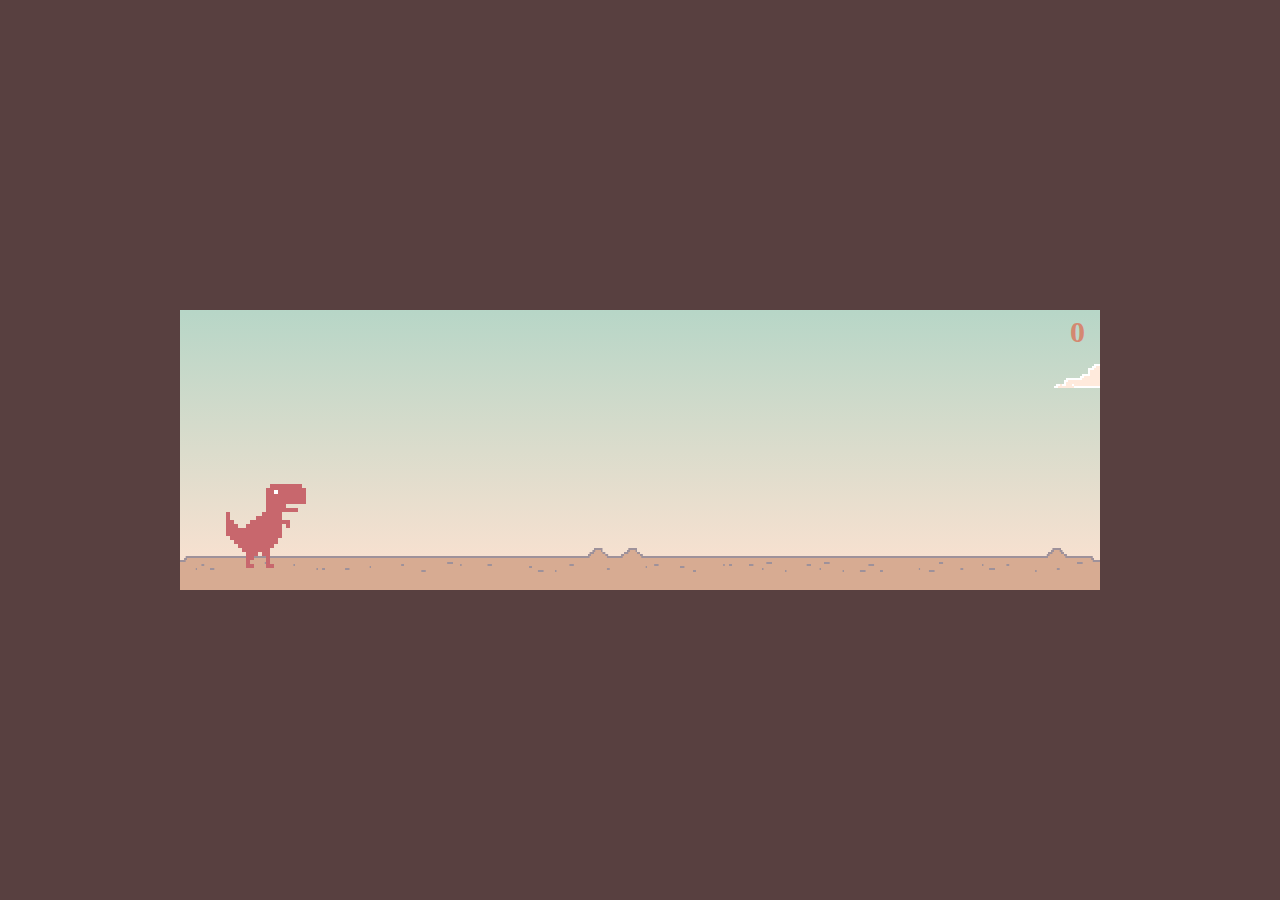
<file: dinosaurio_vf/index.html>
<!DOCTYPE html>
<html lang="en">
<head>
    <meta charset="UTF-8">
    <meta http-equiv="X-UA-Compatible" content="IE=edge">
    <meta name="viewport" content="width=device-width, initial-scale=1.0">
    <title>Dinosaurio Chrome V2</title>
    <style>

* {
    padding: 0;
    margin: 0;
}

body{
    height: 100vh;
    background: #584040;
    display: flex;
    align-items: center;
}

.contenedor {
    width: 920px;
    height: 280px;
    margin: 0 auto;
    
    position: relative;

    background: linear-gradient(#b7d6c7, transparent) #ffe2d1;/*linear-gradient(#90ebff, white);*/
    transition: background-color 1s linear;
    overflow: hidden;
}

.mediodia {
    background-color: #ffdcf3;
}

.tarde {
    background-color: #ffadad;
}

.noche {
    background-color: #aca8c7;
}

.dino {
    width: 84px;
    height: 84px;

    position: absolute;
    bottom: 22px;
    left: 42px;
    z-index: 2;

    background: url(./assets/img/dino.png) repeat-x 0px 0px;
    background-size: 336px 84px;
    background-position-x: 0px;

}

.dino-corriendo {
    animation: animarDino 0.25s steps(2) infinite;
}
.dino-estrellado {
    background-position-x: -252px;
}

.suelo {
    width: 200%;
    height: 42px;

    position: absolute;
    bottom: 0;
    left: 0;

    background: url(./assets/img/suelo.png) repeat-x 0px 0px;
    background-size: 50% 42px;

}

.cactus{
    width: 46px;
    height: 96px;

    position: absolute;
    bottom: 16px;
    left: 600px;
    z-index: 1;

    background: url(./assets/img/cactus1.png) no-repeat;
}
.cactus2{
    width: 98px;
    height: 66px;

    background: url(./assets/img/cactus2.png) no-repeat;
}

.nube{
    width: 92px;
    height: 26px;

    position: absolute;
    z-index: 0;

    background: url(./assets/img/nube.png) no-repeat;
    background-size: 92px 26px;
}

.score{
    width: 100px;
    height: 30px;

    position: absolute;
    top: 5px;
    right: 15px;
    z-index: 10;

    color: #d48871;
    font-family: Verdana;
    font-size: 30px;
    font-weight: bold;
    text-align: right;
}

.game-over{
    display: none;

    position: absolute;
    width: 100%;


    text-align: center;
    color: #7e928b;
    font-size: 30px;
    font-family: Verdana;
    font-weight: 700;
}

@keyframes animarDino{
    from{
        background-position-x: -84px;
    }
    to{
        background-position-x: -252px;
    }
}


    </style>
</head>
<body>

    <div class="contenedor">

        <div class="suelo"></div>
        
        <div class="dino dino-corriendo"></div>

        <div class="score">0</div>

    </div>

    <div class="game-over">GAME OVER</div>
    

<script>

//****** GAME LOOP ********//

var time = new Date();
var deltaTime = 0;

if(document.readyState === "complete" || document.readyState === "interactive"){
    setTimeout(Init, 1);
}else{
    document.addEventListener("DOMContentLoaded", Init); 
}

function Init() {
    time = new Date();
    Start();
    Loop();
}

function Loop() {
    deltaTime = (new Date() - time) / 1000;
    time = new Date();
    Update();
    requestAnimationFrame(Loop);
}

//****** GAME LOGIC ********//

var sueloY = 22;
var velY = 0;
var impulso = 900;
var gravedad = 2500;

var dinoPosX = 42;
var dinoPosY = sueloY; 

var sueloX = 0;
var velEscenario = 1280/3;
var gameVel = 1;
var score = 0;

var parado = false;
var saltando = false;

var tiempoHastaObstaculo = 2;
var tiempoObstaculoMin = 0.7;
var tiempoObstaculoMax = 1.8;
var obstaculoPosY = 16;
var obstaculos = [];

var tiempoHastaNube = 0.5;
var tiempoNubeMin = 0.7;
var tiempoNubeMax = 2.7;
var maxNubeY = 270;
var minNubeY = 100;
var nubes = [];
var velNube = 0.5;

var contenedor;
var dino;
var textoScore;
var suelo;
var gameOver;

function Start() {
    gameOver = document.querySelector(".game-over");
    suelo = document.querySelector(".suelo");
    contenedor = document.querySelector(".contenedor");
    textoScore = document.querySelector(".score");
    dino = document.querySelector(".dino");
    document.addEventListener("keydown", HandleKeyDown);
}

function Update() {
    if(parado) return;
    
    MoverDinosaurio();
    MoverSuelo();
    DecidirCrearObstaculos();
    DecidirCrearNubes();
    MoverObstaculos();
    MoverNubes();
    DetectarColision();

    velY -= gravedad * deltaTime;
}

function HandleKeyDown(ev){
    if(ev.keyCode == 32){
        Saltar();
    }
}

function Saltar(){
    if(dinoPosY === sueloY){
        saltando = true;
        velY = impulso;
        dino.classList.remove("dino-corriendo");
    }
}

function MoverDinosaurio() {
    dinoPosY += velY * deltaTime;
    if(dinoPosY < sueloY){
        
        TocarSuelo();
    }
    dino.style.bottom = dinoPosY+"px";
}

function TocarSuelo() {
    dinoPosY = sueloY;
    velY = 0;
    if(saltando){
        dino.classList.add("dino-corriendo");
    }
    saltando = false;
}

function MoverSuelo() {
    sueloX += CalcularDesplazamiento();
    suelo.style.left = -(sueloX % contenedor.clientWidth) + "px";
}

function CalcularDesplazamiento() {
    return velEscenario * deltaTime * gameVel;
}

function Estrellarse() {
    dino.classList.remove("dino-corriendo");
    dino.classList.add("dino-estrellado");
    parado = true;
}

function DecidirCrearObstaculos() {
    tiempoHastaObstaculo -= deltaTime;
    if(tiempoHastaObstaculo <= 0) {
        CrearObstaculo();
    }
}

function DecidirCrearNubes() {
    tiempoHastaNube -= deltaTime;
    if(tiempoHastaNube <= 0) {
        CrearNube();
    }
}

function CrearObstaculo() {
    var obstaculo = document.createElement("div");
    contenedor.appendChild(obstaculo);
    obstaculo.classList.add("cactus");
    if(Math.random() > 0.5) obstaculo.classList.add("cactus2");
    obstaculo.posX = contenedor.clientWidth;
    obstaculo.style.left = contenedor.clientWidth+"px";

    obstaculos.push(obstaculo);
    tiempoHastaObstaculo = tiempoObstaculoMin + Math.random() * (tiempoObstaculoMax-tiempoObstaculoMin) / gameVel;
}

function CrearNube() {
    var nube = document.createElement("div");
    contenedor.appendChild(nube);
    nube.classList.add("nube");
    nube.posX = contenedor.clientWidth;
    nube.style.left = contenedor.clientWidth+"px";
    nube.style.bottom = minNubeY + Math.random() * (maxNubeY-minNubeY)+"px";
    
    nubes.push(nube);
    tiempoHastaNube = tiempoNubeMin + Math.random() * (tiempoNubeMax-tiempoNubeMin) / gameVel;
}

function MoverObstaculos() {
    for (var i = obstaculos.length - 1; i >= 0; i--) {
        if(obstaculos[i].posX < -obstaculos[i].clientWidth) {
            obstaculos[i].parentNode.removeChild(obstaculos[i]);
            obstaculos.splice(i, 1);
            GanarPuntos();
        }else{
            obstaculos[i].posX -= CalcularDesplazamiento();
            obstaculos[i].style.left = obstaculos[i].posX+"px";
        }
    }
}

function MoverNubes() {
    for (var i = nubes.length - 1; i >= 0; i--) {
        if(nubes[i].posX < -nubes[i].clientWidth) {
            nubes[i].parentNode.removeChild(nubes[i]);
            nubes.splice(i, 1);
        }else{
            nubes[i].posX -= CalcularDesplazamiento() * velNube;
            nubes[i].style.left = nubes[i].posX+"px";
        }
    }
}

function GanarPuntos() {
    score++;
    textoScore.innerText = score;
    if(score == 5){
        gameVel = 1.5;
        contenedor.classList.add("mediodia");
    }else if(score == 10) {
        gameVel = 2;
        contenedor.classList.add("tarde");
    } else if(score == 20) {
        gameVel = 3;
        contenedor.classList.add("noche");
    }
    suelo.style.animationDuration = (3/gameVel)+"s";
}

function GameOver() {
    Estrellarse();
    gameOver.style.display = "block";
}

function DetectarColision() {
    for (var i = 0; i < obstaculos.length; i++) {
        if(obstaculos[i].posX > dinoPosX + dino.clientWidth) {
            //EVADE
            break; //al estar en orden, no puede chocar con más
        }else{
            if(IsCollision(dino, obstaculos[i], 10, 30, 15, 20)) {
                GameOver();
            }
        }
    }
}

function IsCollision(a, b, paddingTop, paddingRight, paddingBottom, paddingLeft) {
    var aRect = a.getBoundingClientRect();
    var bRect = b.getBoundingClientRect();

    return !(
        ((aRect.top + aRect.height - paddingBottom) < (bRect.top)) ||
        (aRect.top + paddingTop > (bRect.top + bRect.height)) ||
        ((aRect.left + aRect.width - paddingRight) < bRect.left) ||
        (aRect.left + paddingLeft > (bRect.left + bRect.width))
    );
}


</script>
</body>
</html>
</file>
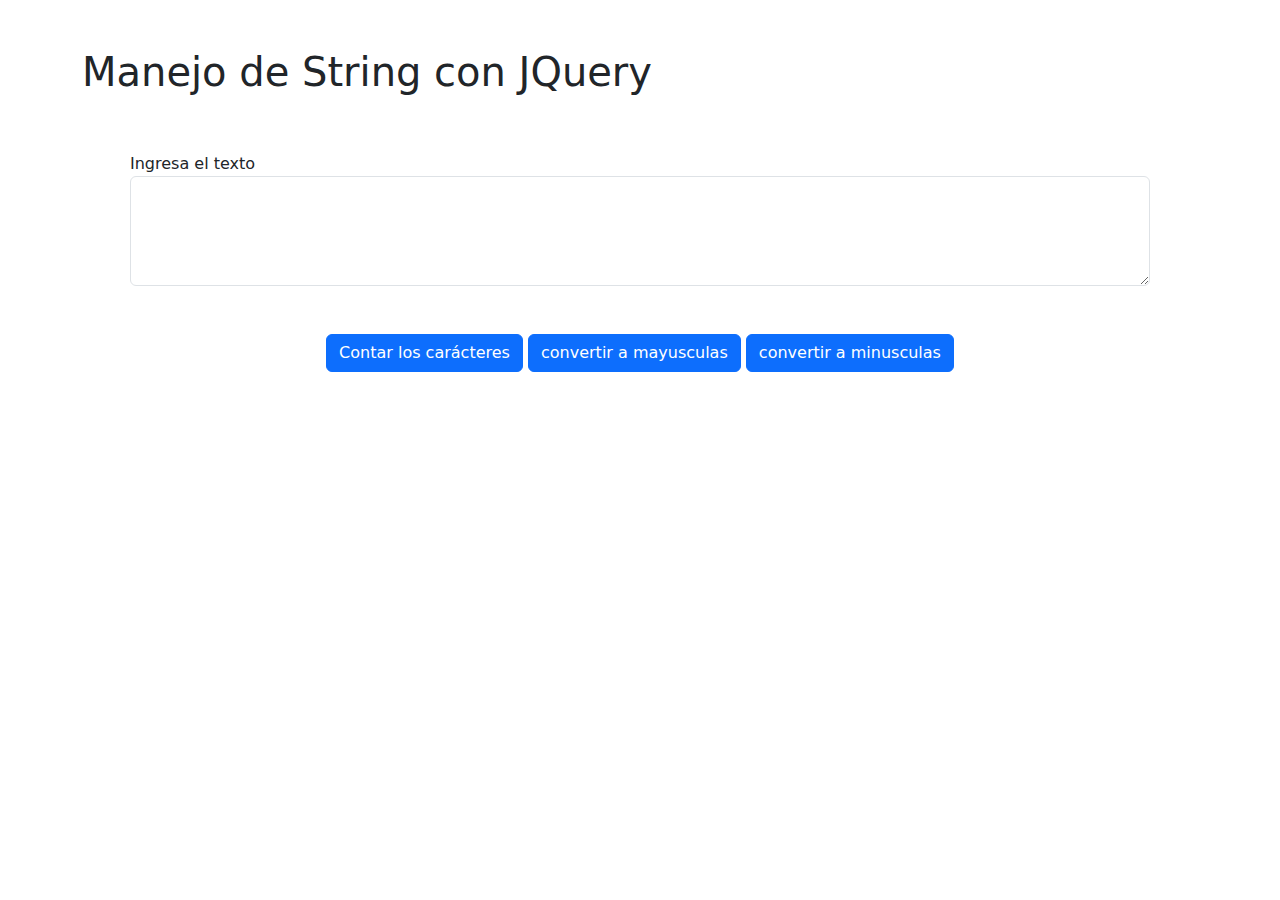
<file: manejo-cadenas2/index.html>
<!DOCTYPE html>
<html lang="es">
<head>
    <meta charset="UTF-8">
    <meta http-equiv="X-UA-Compatible" content="IE=edge">
    <meta name="viewport" content="width=device-width, initial-scale=1.0">
    <!-- Font Awesome -->
    <link href="./assets/vendor/font-awesome/fontawesome.css" rel="stylesheet" />
    <link href="./assets/vendor/font-awesome/brands.css" rel="stylesheet" />
    <link href="./assets/vendor/font-awesome/solid.css" rel="stylesheet" />
    <!-- Normalize -->
    <link rel="stylesheet" href="./assets/vendor/normalize/normalize.css">
    <!-- bootstrap 5.3 -->
    <link rel="stylesheet" href="./assets/vendor/bootstrap/bootstrap.css">
    <!-- Estilos personalizados -->
    <link rel="stylesheet" href="./assets/css/styles.css">
    <title>Funciones con Jquery y Estructura de carpetas</title>
</head>

<div class="container mt-5">

    <h1>Manejo de String con JQuery</h1>
    
    <div class="form-group p-5">
        <label for="texto">Ingresa el texto</label>
        <textarea id="texto" class="form-control"  rows="4"></textarea>
    </div>
</div>


<div class="text-center">
    <button id="contar" class="btn btn-primary mr-2">Contar los carácteres</button>
    <button id="mayusculas" class="btn btn-primary mr-2">convertir a mayusculas</button>
    <button id="minusculas" class="btn btn-primary mr-2">convertir a minusculas</button>
</div>

<div id="resultado" class="mt-4 text-center lead"></div>

<body>
    <!-- Bootstrap JS -->
<script src="./assets/vendor/bootstrap/bootstrap.js"></script>
<!-- JQuery -->
<script src="./assets/vendor/jquery/jquery-3.7.1.min.js"></script>
<!-- Scripts personalizados -->
<script src="./assets/js/scripts.js"></script>
</body>
</html>
</file>
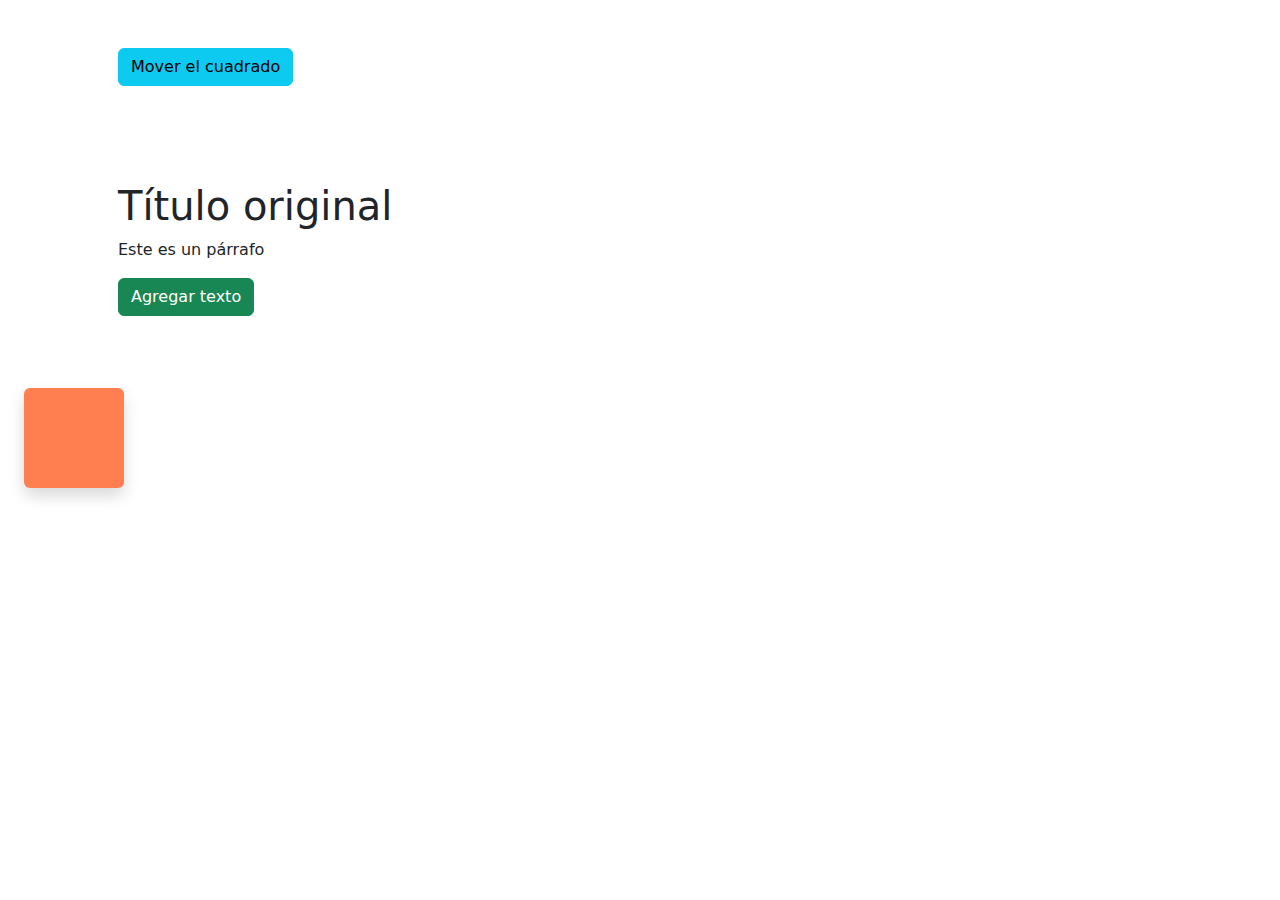
<file: plantilla-proyecto/index.html>
<!DOCTYPE html>
<html lang="es">
<head>
    <meta charset="UTF-8">
    <meta http-equiv="X-UA-Compatible" content="IE=edge">
    <meta name="viewport" content="width=device-width, initial-scale=1.0">
    <!-- Font Awesome -->
    <link href="./assets/vendor/font-awesome/fontawesome.css" rel="stylesheet" />
    <link href="./assets/vendor/font-awesome/brands.css" rel="stylesheet" />
    <link href="./assets/vendor/font-awesome/solid.css" rel="stylesheet" />
    <!-- Normalize -->
    <link rel="stylesheet" href="./assets/vendor/normalize/normalize.css">
    <!-- bootstrap 5.3 -->
    <link rel="stylesheet" href="./assets/vendor/bootstrap/bootstrap.css">
    <!-- Estilos personalizados -->
    <link rel="stylesheet" href="./assets/css/styles.css">
    <title>Funciones con Jquery y Estructura de carpetas</title>
</head>

<div class="container p-5">
    <button class="btn btn-info" id="mover">Mover el cuadrado</button>
</div>

<div id="container" class="container p-5">
    <h1>Título original</h1>
    <p>Este es un párrafo</p>
    <button id="agregar-texto" class="btn btn-success">Agregar texto</button>
</div>

<div class="cuadrado rounded shadow m-4"></div>

<body>
    <!-- Bootstrap JS -->
<script src="./assets/vendor/bootstrap/bootstrap.js"></script>
<!-- JQuery -->
<script src="./assets/vendor/jquery/jquery-3.7.1.min.js"></script>
<!-- Scripts personalizados -->
<script src="./assets/js/scripts.js"></script>
</body>
</html>
</file>
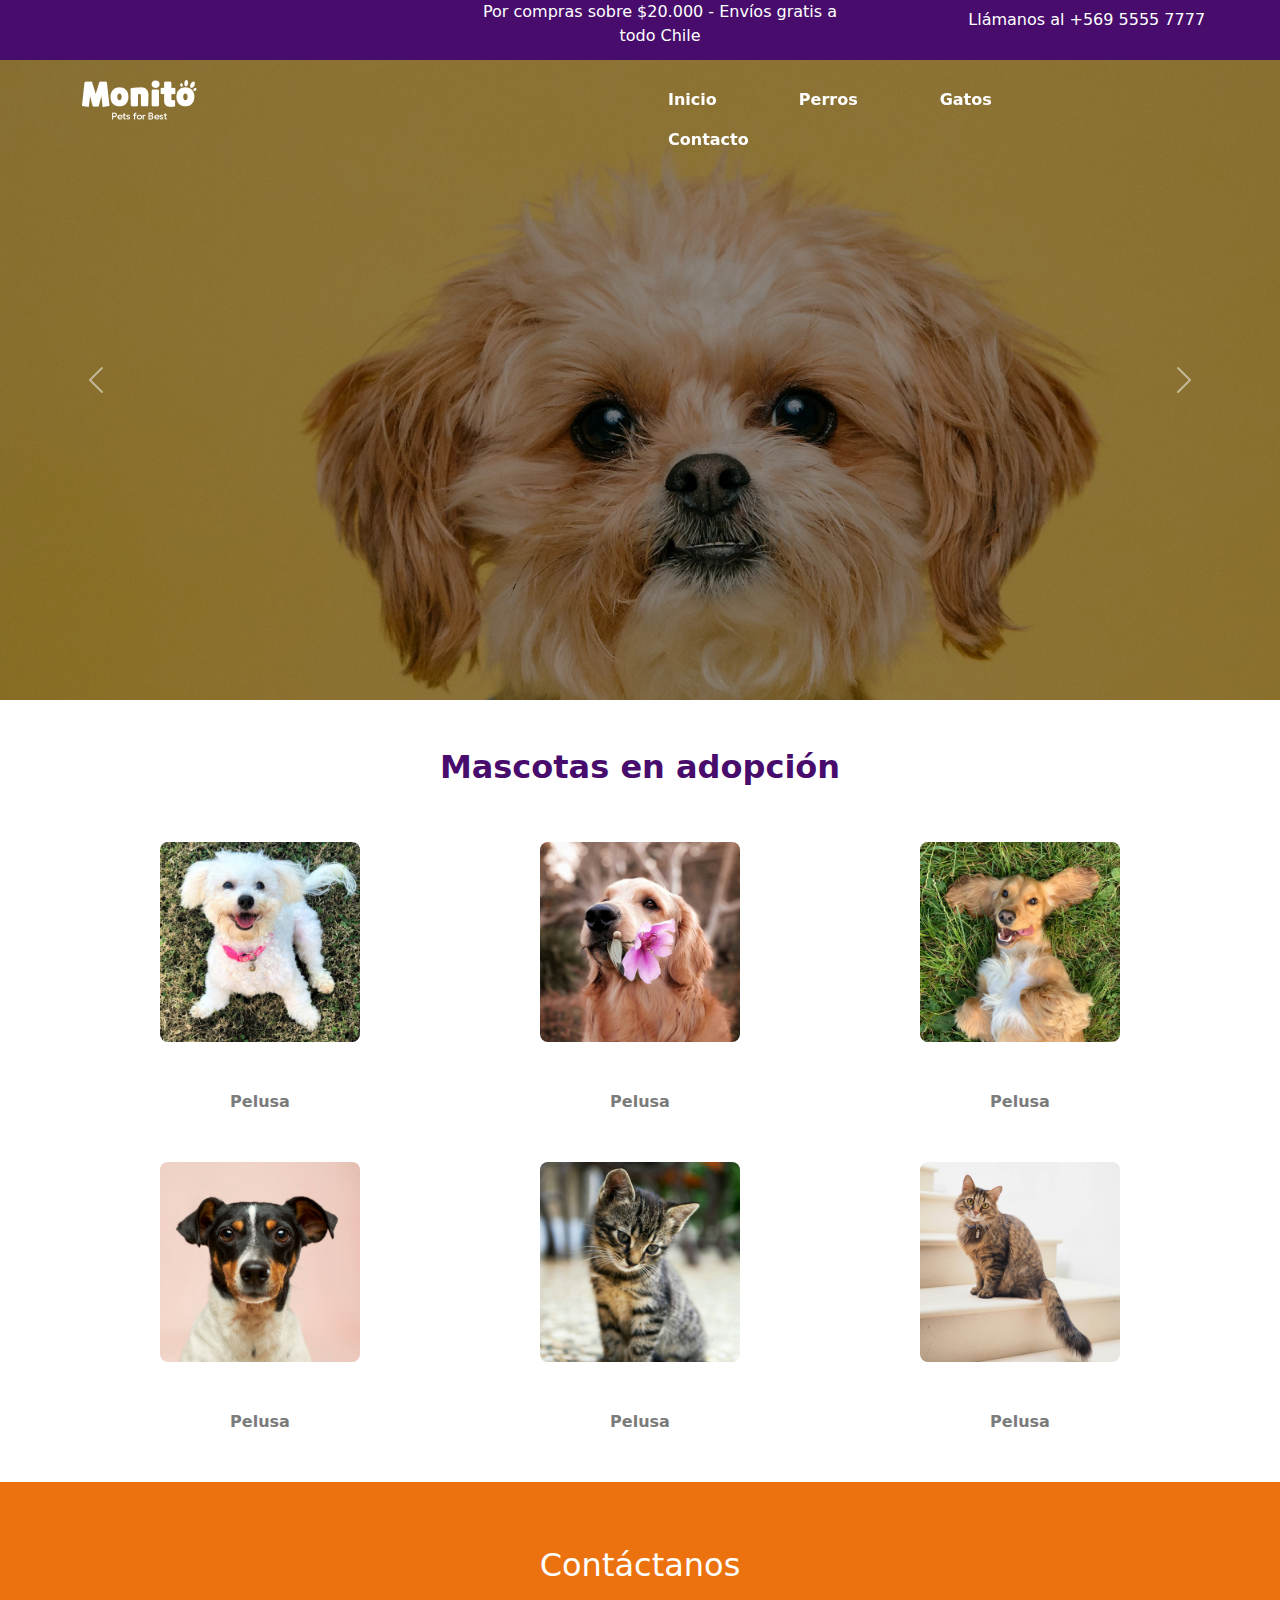
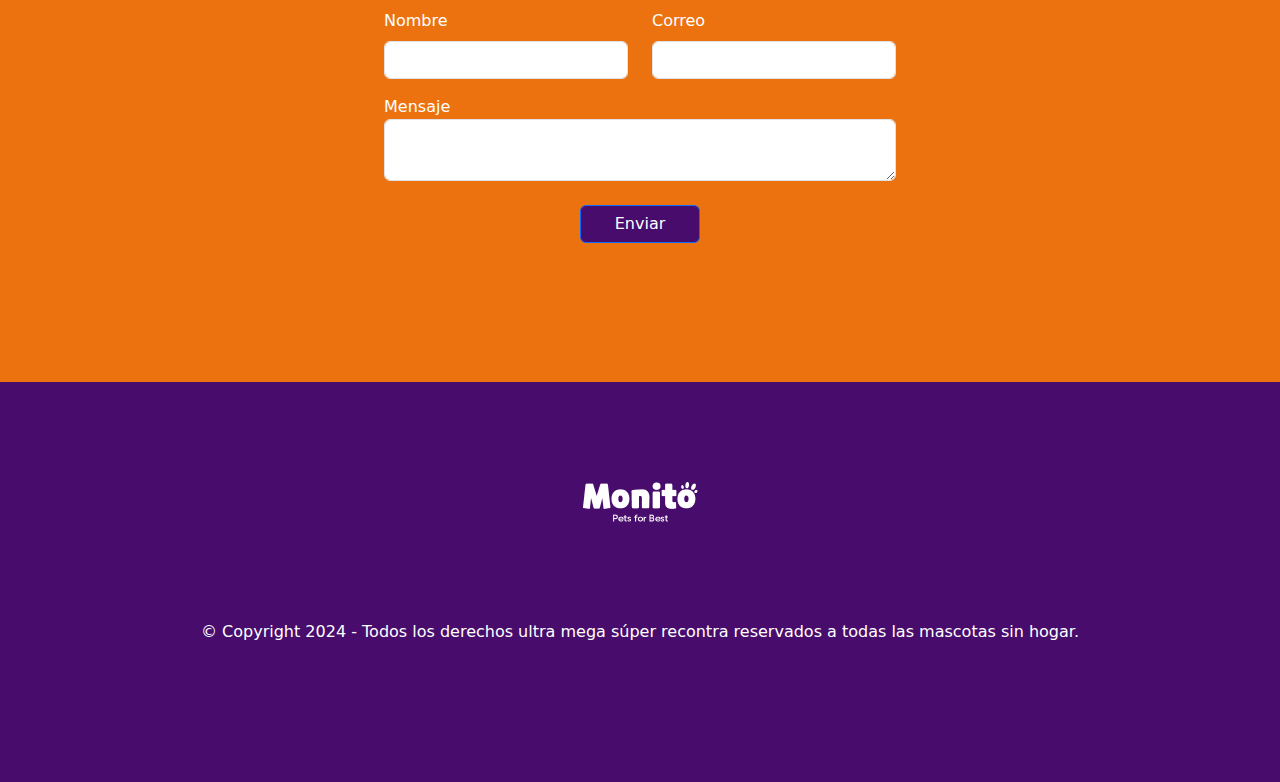
<file: Tarea_boostrap_vsf/index.html>
<!DOCTYPE html>

<html lang="es">

<head>
    <meta charset="UTF-8">
    <meta name="viewport" content="width=device-width, initial-scale=1.0">
    <title>Monito - Pets for Best</title>

    <!--Bootstrap 5.3-->
    <link href="https://cdn.jsdelivr.net/npm/bootstrap@5.3.3/dist/css/bootstrap.min.css" 
    rel="stylesheet" integrity="sha384-QWTKZyjpPEjISv5WaRU9OFeRpok6YctnYmDr5pNlyT2bRjXh0JMhjY6hW+ALEwIH" 
    crossorigin="anonymous">

    <!-- FONT AWESOME (logos)-->
    <link rel="stylesheet" href="https://cdnjs.cloudflare.com/ajax/libs/font-awesome/6.5.1/css/all.min.css" integrity="sha512-DTOQO9RWCH3ppGqcWaEA1BIZOC6xxalwEsw9c2QQeAIftl+Vegovlnee1c9QX4TctnWMn13TZye+giMm8e2LwA==" crossorigin="anonymous" referrerpolicy="no-referrer" />

    <!-- conexión con CSS -->
    <link rel="stylesheet" href="./assets/css/styles.css">
</head>

<body>
    

    <!-- BARRA INICIAL (redes)-->
    <div class="container-fluid text-center text-white redes">
      <!-- container-fluid: container ocupa todo el ancho de la pantalla, text-center/white: texto centrado y blanco, clase: redes  -->

        <div class="row align-items-start">
          <!-- row: Crea filas flexibles y una al lado de la otra
              align-items-start:  Alinea los elementos verticalmente al inicio de la fila. (a la izquierda creo)-->

          <div class="col"> <!-- columna 1 -->
            <!-- LOGOS DE REDES -->
            <i class="fa-brands fa-whatsapp"></i>  
            <i class="fa-brands fa-facebook-f"></i>
            <i class="fa-brands fa-instagram"></i>
          </div>

          <div class="col"> <!-- columna 2 -->
            <!-- LOGO DE CAMIÓN -->
            <i class="fa-solid fa-truck"></i> Por compras sobre $20.000 - Envíos gratis a todo Chile
          </div>

          <div class="col"> <!-- columna 3 -->
            <!-- LOGO DE TELÉFONO -->
            <i class="fa-solid fa-phone"></i>
            Llámanos al +569 5555 7777
          </div>

        </div>
    </div>

    <!-- NAVBAR -->
    <div class="barra">
      <div class="container"> <!-- contenedor con ancho fijo que se adapta a distintos dispositivos -->

          <div class="row"> <!-- row: Crea filas flexibles y una al lado de la otra -->

              <div class="col-md-6"> <!-- columna que se adapta a dispositivos medianos (md) -6 que es la mitad del ancho de la fila -->
                  <a class="navbar-brand" href="#">
                      <img src="./assets/img/logo-white.png" alt="Logo">
                  </a>
              </div>

              <div class="col-md-6">

                  <ul class="nav">
                      <li class="nav-item">
                          <a class="nav-link active" aria-current="page" href="#">Inicio</a>
                      </li>
                      <li class="nav-item">
                          <a class="nav-link" href="#">Perros</a>
                      </li>
                      <li class="nav-item">
                          <a class="nav-link" href="#">Gatos</a>
                      </li>
                      <li class="nav-item">
                          <a class="nav-link" href="#">Contacto</a>
                      </li>
                  </ul>
              </div>

          </div>
      </div>
    </div>


    <!-- SLIDE -->
    <div id="carouselExample" class="carousel slide">
        <div class="carousel-inner">

          <!-- FOTO 1 -->
          <div class="carousel-item active">
            <img src="./assets/img/slide1.jpg" class="d-block w-100" alt="...">
          </div>

          <!-- FOTO 2 -->
          <div class="carousel-item">
            <img src="./assets/img/slide2.jpg" class="d-block w-100" alt="...">
          </div>

          <!-- FOTO 3 -->
          <div class="carousel-item">
            <img src="./assets/img/slide3.jpg" class="d-block w-100" alt="...">
          </div>

          <!-- FOTO 4 -->
          <div class="carousel-item">
            <img src="./assets/img/slide4.jpg" class="d-block w-100" alt="...">
          </div>

        </div>

        <button class="carousel-control-prev" type="button" data-bs-target="#carouselExample" data-bs-slide="prev">
          <span class="carousel-control-prev-icon" aria-hidden="true"></span>
          <span class="visually-hidden">Anterior</span>
        </button>

        <button class="carousel-control-next" type="button" data-bs-target="#carouselExample" data-bs-slide="next">
          <span class="carousel-control-next-icon" aria-hidden="true"></span>
          <span class="visually-hidden">Siguiente</span>
        </button>

    </div>

    <!-- IMÁGENES DE LAS MASCOTAS EN ADOPCIÓN -->
    <div class="container text-center mascotas">

      <h2 class="text-center p-5 subtitulo ">Mascotas en adopción</h2>  <!-- p-5: margen de 5px por todos los lados -->
     
      <div class="row align-items-start">

          <div class="col">
              <a href=""><img class="foto" src="./assets/img/galeria1.jpg" alt=""></a>   
              <figcaption class="p-5">Pelusa</figcaption>
          </div>

          <div class="col">
              <a href=""><img class="foto" src="./assets/img/galeria2.jpg" alt=""></a>
              
              <figcaption class="p-5">Pelusa</figcaption>
          </div>

          <div class="col">
              <a href=""><img class="foto" src="./assets/img/galeria3.jpg" alt=""></a>
              
              <figcaption class="p-5">Pelusa</figcaption>
          </div>
          
      </div>
    </div>

    <div class="container text-center mascotas">

        <div class="row align-items-start">

            <div class="col">
                <a href=""><img class="foto" src="./assets/img/galeria4.jpg" alt=""></a>
                <figcaption class="p-5">Pelusa</figcaption>
            </div>

            <div class="col">
                <a href=""><img class="foto" src="./assets/img/galeria5.jpg" alt=""></a>
                <figcaption class="p-5">Pelusa</figcaption>
            </div>
            
            <div class="col">
                <a href=""><img class="foto" src="./assets/img/galeria6.jpg" alt=""></a>
                <figcaption class="p-5">Pelusa</figcaption>
            </div>
            
        </div>
    </div>


    <!-- FORMULARIO DE CONTACTO-->
    <div class="container-fluid text-white contacto">

      <div class="text-white text-center mb-4"> <!-- mb-4: margin bottom (margen inferior) de 4px-->

        <h2>Contáctanos</h2>

      </div>

      <form> <!-- formulario -->
        
        <div class="row mb-3"> <!--div para colocar el label de nombre y correo juntos (tiene un margin-bottom de 3px)-->
          
          <div class="col-md-6"> <!-- Columna para el nombre, alineado a la derecha en pantallas medianas-->
            <label class="form-label">Nombre</label>
            <input type="text" class="form-control" >
          </div>

          <div class="col-md-6"> <!-- Columna para el correo, alineado a la izquierda en pantallas medianas -->
            <label for="exampleInputEmail1" class="form-label">Correo</label>
            <input type="email" id="exampleInputEmail1" class="form-control" aria-describedby="emailHelp">
          </div>

        </div>

        <div class="row mb-4">

          <div class="col"><!-- Columna para el mensaje, ocupando todo el ancho en todas las pantallas -->
              <label class="form-labellabel-mensaje" >Mensaje</label>
              <textarea class="form-control" name="" id="" cols="30" style="height: 200ppx;" strows="10"></textarea> <!-- label con altura de 120px -->
          </div>

        </div>

        <div class="row text-center mb-3">

          <div class="col"><!-- Columna para el botón de enviar, ocupando todo el ancho en todas las pantallas -->
            <button type="submit" class="btn btn-primary" style="width: 120px;">Enviar</button> <!-- boton con un ancho de 120px -->
          </div>

        </div>

        </form>
  </div>

    <!-- DERECHOS -->
    <div class="container-fluid text-center text-white derechos ">

        <img class="logo-white" src="./assets/img/logo-white.png" alt="">
        <h6>© Copyright 2024 - Todos los derechos ultra mega súper recontra reservados a todas las mascotas sin hogar.</h6>

  </div>
  <!--Boostrap JS-->
  <script src="https://cdn.jsdelivr.net/npm/@popperjs/core@2.11.8/dist/umd/popper.min.js" integrity="sha384-I7E8VVD/ismYTF4hNIPjVp/Zjvgyol6VFvRkX/vR+Vc4jQkC+hVqc2pM8ODewa9r" crossorigin="anonymous"></script>
  <script src="https://cdn.jsdelivr.net/npm/bootstrap@5.3.3/dist/js/bootstrap.min.js" integrity="sha384-0pUGZvbkm6XF6gxjEnlmuGrJXVbNuzT9qBBavbLwCsOGabYfZo0T0to5eqruptLy" crossorigin="anonymous"></script>

</body>

</html>
</file>
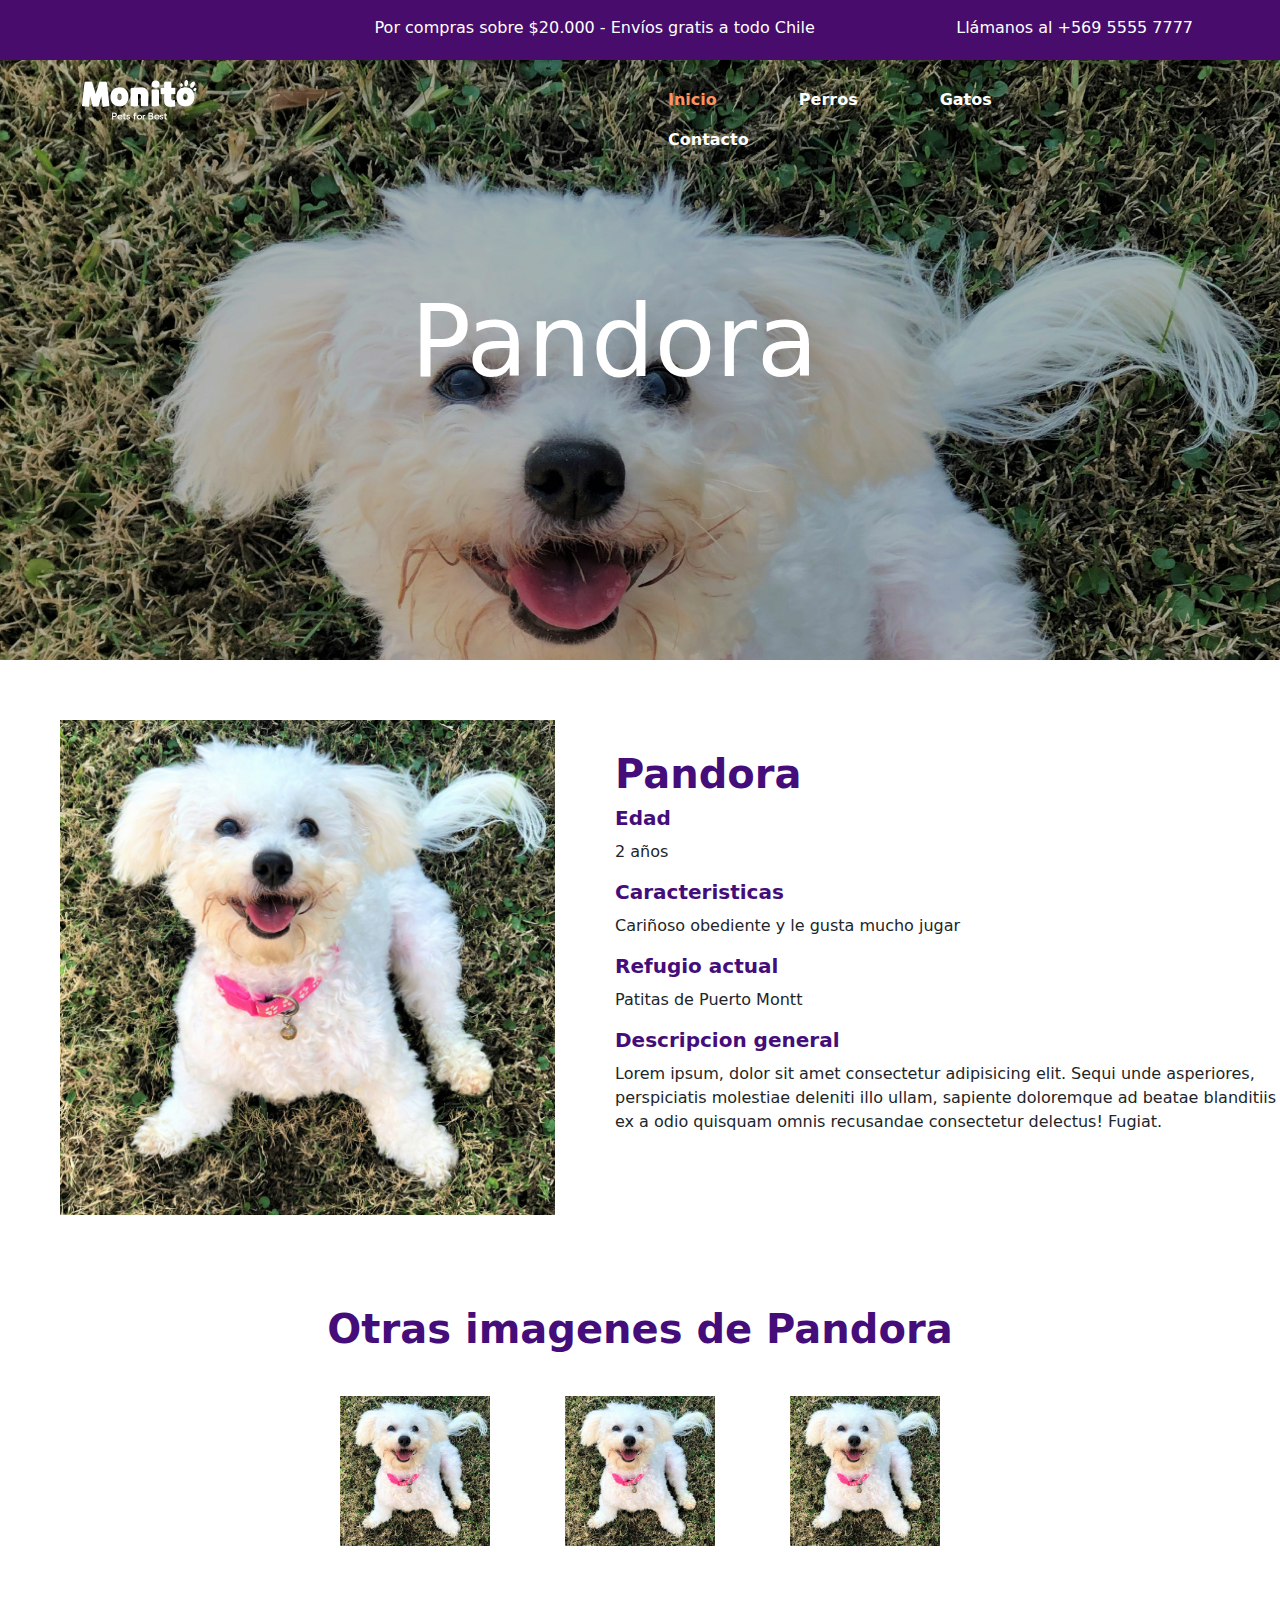
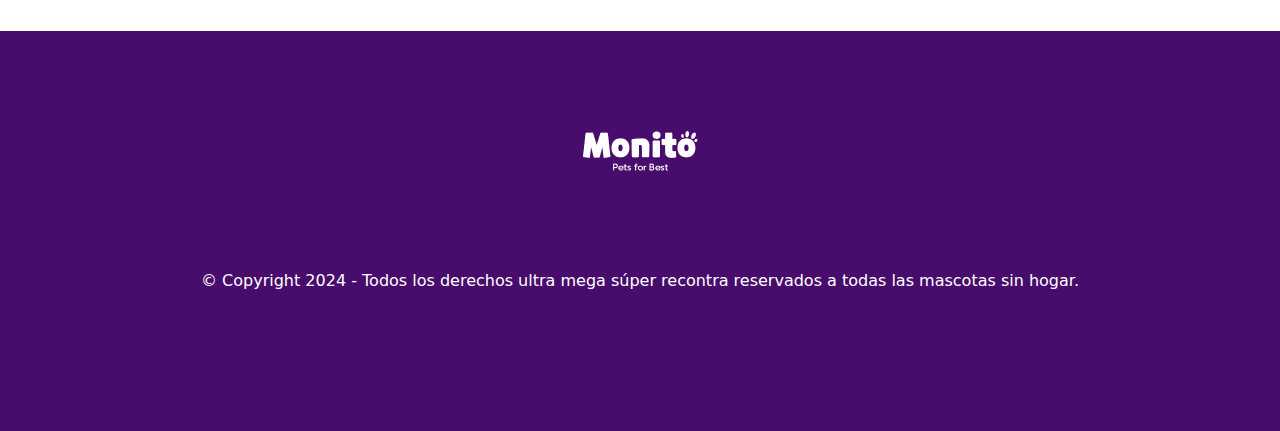
<file: Tarea_boostrap_vsf/pandora.html>
<!DOCTYPE html>
<html lang="es">
<head>
    <meta charset="UTF-8">
    <meta name="viewport" content="width=device-width, initial-scale=1.0">
    <title>Document</title>

       <!--Bootstrap 5.3-->
       <link href="https://cdn.jsdelivr.net/npm/bootstrap@5.3.3/dist/css/bootstrap.min.css" 
       rel="stylesheet" integrity="sha384-QWTKZyjpPEjISv5WaRU9OFeRpok6YctnYmDr5pNlyT2bRjXh0JMhjY6hW+ALEwIH" 
       crossorigin="anonymous">
   
       <!-- FONT AWESOME (logos)-->
       <link rel="stylesheet" href="https://cdnjs.cloudflare.com/ajax/libs/font-awesome/6.5.1/css/all.min.css" integrity="sha512-DTOQO9RWCH3ppGqcWaEA1BIZOC6xxalwEsw9c2QQeAIftl+Vegovlnee1c9QX4TctnWMn13TZye+giMm8e2LwA==" crossorigin="anonymous" referrerpolicy="no-referrer" />
   
       <!-- conexión con CSS -->
       <link rel="stylesheet" href="./assets/css/styles2.css">
</head>
<body>
     <!-- BARRA INICIAL (redes)-->
     <div class="container-fluid text-center text-white d-none d-md-block py-3 redes">
        <!-- container-fluid: container ocupa todo el ancho de la pantalla, text-center/white: texto centrado y blanco, clase: redes  -->
  
          <div class="row align-items-start">
            <!-- row: Crea filas flexibles y una al lado de la otra
                align-items-start:  Alinea los elementos verticalmente al inicio de la fila. (a la izquierda creo)-->
  
            <div class="col-3"> <!-- columna 1 -->
              <!-- LOGOS DE REDES -->
              <i class="fa-brands fa-whatsapp px-2"></i>  
              <i class="fa-brands fa-facebook-f px-2"></i>
              <i class="fa-brands fa-instagram px-2"></i>
            </div>
  
            <div class="col-5"> <!-- columna 2 -->
              <!-- LOGO DE CAMIÓN -->
              <i class="fa-solid fa-truck px-2"></i> Por compras sobre $20.000 - Envíos gratis a todo Chile
            </div>
  
            <div class="col-4"> <!-- columna 3 -->
              <!-- LOGO DE TELÉFONO -->
              <i class="fa-solid fa-phone px-2"></i>
              Llámanos al +569 5555 7777
            </div>
  
          </div>
        </div>

        <div class="barra">
            <div class="container"> <!-- contenedor con ancho fijo que se adapta a distintos dispositivos -->
      
                <div class="row"> <!-- row: Crea filas flexibles y una al lado de la otra -->
      
                    <div class="col-md-6"> <!-- columna que se adapta a dispositivos medianos (md) -6 que es la mitad del ancho de la fila -->
                        <a class="navbar-brand" href="#">
                            <img src="./assets/img/logo-white.png" alt="Logo">
                        </a>
                    </div>
      
                    <div class="col-md-6">
      
                        <ul class="nav">
                            <li class="nav-item">
                                <a class="nav-link active" aria-current="page" href="#">Inicio</a>
                            </li>
                            <li class="nav-item">
                                <a class="nav-link" href="#">Perros</a>
                            </li>
                            <li class="nav-item">
                                <a class="nav-link" href="#">Gatos</a>
                            </li>
                            <li class="nav-item">
                                <a class="nav-link" href="#">Contacto</a>
                            </li>
                        </ul>
                    </div>
      
                </div>
            </div>
          </div>

        <div>
            <img  src="./assets/img/pandora-cabecera.jpg" class="d-block portada" alt="">
           
                <h1  class="texto-centrado">Pandora</h1>

            
        </div>

           <!-- IMÁGENES DE LAS MASCOTAS EN ADOPCIÓN -->


           <section class="principal">

            <div class="">
                <img class="foto"  src="./assets/img/galeria1.jpg" alt="">

            </div>


            <div class="columna">

                 <h1 class="titulo">Pandora</h1>
                 <h5 class="subtitulo">Edad</h5> <p>2 años</p>
                 <h5 class="subtitulo">Caracteristicas</h5> <p>Cariñoso obediente y le gusta mucho jugar</p>
                 <h5 class="subtitulo">Refugio actual</h5> <p>Patitas de Puerto Montt</p>
                 <h5 class="subtitulo">Descripcion general</h5> <p>Lorem ipsum, dolor sit amet consectetur adipisicing elit. Sequi unde asperiores, perspiciatis molestiae deleniti illo ullam, sapiente doloremque ad beatae blanditiis ex a odio quisquam omnis recusandae consectetur delectus! Fugiat.</p>
            </div>
           
           </section>

           
           <h1 class="titulo text-center ">  Otras imagenes de Pandora</h1>


           <div class="container text-center mascotas">

            
           
            <div class="col">


                <img src="./assets/img/galeria1.jpg" class="foto2" alt="">
                <img src="./assets/img/galeria1.jpg" class="foto2" alt="">
                <img src="./assets/img/galeria1.jpg" class="foto2" alt="">
      
                
                
            </div>
          </div>




    <div class="container-fluid text-center text-white derechos ">

        <img class="logo-white" src="./assets/img/logo-white.png" alt="">
        <h6>© Copyright 2024 - Todos los derechos ultra mega súper recontra reservados a todas las mascotas sin hogar.</h6>

    </div>
</body>
  
    
    



    <script src="https://cdn.jsdelivr.net/npm/@popperjs/core@2.11.8/dist/umd/popper.min.js" integrity="sha384-I7E8VVD/ismYTF4hNIPjVp/Zjvgyol6VFvRkX/vR+Vc4jQkC+hVqc2pM8ODewa9r" crossorigin="anonymous"></script>
    <script src="https://cdn.jsdelivr.net/npm/bootstrap@5.3.3/dist/js/bootstrap.min.js" integrity="sha384-0pUGZvbkm6XF6gxjEnlmuGrJXVbNuzT9qBBavbLwCsOGabYfZo0T0to5eqruptLy" crossorigin="anonymous"></script>
</body>
</html>
</file>
<file: manejo-cadenas2/assets/css/styles.css>
/*Importamos el archivo de las fuentes CSS para poder utilizarlas en nuestro proyecto solo con la propiedad font-family: ...*/

@import url('fonts.css');

.cuadrado{
    background-color: coral;
    height: 100px;
    width: 100px;
    position: absolute;
}
</file>
<file: plantilla-proyecto/assets/css/styles.css>
/*Importamos el archivo de las fuentes CSS para poder utilizarlas en nuestro proyecto solo con la propiedad font-family: ...*/

@import url('fonts.css');

.cuadrado{
    background-color: coral;
    height: 100px;
    width: 100px;
    position: absolute;
}
</file>
<file: Tarea_boostrap_vsf/assets/css/styles.css>
/* REDES */
.redes{
    background-color: #470c6c; /* color barra */
    font-size: medium; /* tamaño letra */
    height: 60px; /* altura */
    color: white /* color texto */
}

.redes .col{  /* columnas */
    display: flex; /* diseño flexible */
    align-items: center; /* alinea  horizontalmente */
    justify-content: center; /* los centra verticalmente */
    
}

.redes .col i{ /* iconos */
    margin: 20px 20px 20px 20px;/* espacios (arriba,derecha,abajo,izquierda */
    font-size: 24px; 
    margin-right: 20px;
}

/* BARRA */
.barra {
    position: absolute;
    top: '';/* distancia vertical desde el borde superior */
    left: 0;/* borde izquierdo */
    width: 100%;
    z-index: 100; 
    padding: 20px;
    align-items: center;
}

.barra .nav-link{
    color: white
}

/*.barra .nav-link:hover {
    color: #FF935D; /* Cambiar el color a naranja cuando pasas el cursor por encima de los botones*/
    
.barra .nav-link:hover{
    color: #FF935D;
}

.barra .nav-item{
    margin-right: 50px;
    font-weight: bold;
}

.logo-white{
    padding-top: 100px;
}

/* MASCOTAS */
.mascotas .p-5{
    color: #7B7B7B;
    font-weight: bold;
}

.mascotas .subtitulo{
    color: #470c6c;
}

.foto{
    width: 200px;
    border-radius: 8px;
}

.subtitulo{
    color: rgb(69, 13, 121);
    font-weight: bolder;
}


/* CONTACTO */
.contacto{
    background-color: rgb(236, 114, 15);
    height: 500px; /*tamaño fondo*/
    padding: 5% 30% 5% 30%;
    
}

.btn{
    background-color: #470c6c;
    
}

/* DERECHOS */
.derechos{
    background-color: #470c6c;
    margin-bottom: -10px; /* para quitarle la linea blanca del final */
    height: 400px;
    
}

h6{
    padding: 100px;
    font-weight: lighter;
}
</file>
<file: Tarea_boostrap_vsf/assets/css/styles2.css>
/* REDES */
.redes{
    background-color: #470c6c; /* color barra */
    font-size: medium; /* tamaño letra */
    height: 60px; /* altura */
    color: white /* color texto */
}


.col{  /* columnas */
   
   align-items: center;
   padding-bottom: 50px;
    
}

.columna{
    flex: 1;
    width: 10%;
    padding: 0px 0px;
    margin-top: 10vh;
}

.principal{
    display: flex;
    padding-bottom: 30px;
}

.portada{
    height: 600px;
    width: 100%;
}


/* BARRA */
.barra {
    position: absolute;
    top: '';/* distancia vertical desde el borde superior */
    left: 0;/* borde izquierdo */
    width: 100%;
    z-index: 100; 
    padding: 20px;
    align-items: center;
}

.barra .nav-link{
    color: white
}

/*.barra .nav-link:hover {
    color: #FF935D; /* Cambiar el color a naranja cuando pasas el cursor por encima de los botones*/
    
.barra .active{
    color: #FF935D;
}

.barra .nav-item{
    margin-right: 50px;
    font-weight: bold; /* fuente en negrita */
}

.logo-white{
    padding-top: 100px; /* espacio de arriba */
}

/* MASCOTAS */
.mascotas .p-{
    color: #7B7B7B;
    font-weight: bold;
}

.mascotas .subtitulo{
    color: #470c6c;
}

.foto{

    width: 55vh;
    height: 55vh;
    margin: 60px;
    
    
}
.foto2{
    height: 150px;
    width: 150px;
    margin: 35px;
    
}

.subtitulo{
    color: rgb(69, 13, 121);
    font-weight: bolder;
    margin-bottom: 10px;
}
.titulo{
    color: rgb(69, 13, 121);
    font-weight: bolder;
}


/* CONTACTO */
.contacto{
    background-image: url(../img/fondo-contacto.jpg);
    background-repeat: none;
    background-size: cover;
     /*tamaño fondo*/
    padding: 50px 200px ;
    
}

.btn{
    background-color: #470c6c;
    padding: 15px 40px;
    border-radius: 10px;
    
}

/* DERECHOS */
.derechos{
    background-color: #470c6c;
   
    height: 400px;
    
}

h6{
    padding: 100px;
    font-weight: lighter;
}

.texto-centrado {
    position: absolute;
    top: 38%;
    left: 48%;
    transform: translate(-50%, -50%);
    text-align: center;
    color: white; /* Cambia el color del texto según tu diseño */
    font-size: 100px;
}
</file>
<file: manejo-cadenas2/assets/vendor/font-awesome/brands.css>
/*!
 * Font Awesome Free 6.5.2 by @fontawesome - https://fontawesome.com
 * License - https://fontawesome.com/license/free (Icons: CC BY 4.0, Fonts: SIL OFL 1.1, Code: MIT License)
 * Copyright 2024 Fonticons, Inc.
 */
:root, :host {
  --fa-style-family-brands: 'Font Awesome 6 Brands';
  --fa-font-brands: normal 400 1em/1 'Font Awesome 6 Brands'; }

@font-face {
  font-family: 'Font Awesome 6 Brands';
  font-style: normal;
  font-weight: 400;
  font-display: block;
  src: url("../webfonts/fa-brands-400.woff2") format("woff2"), url("../webfonts/fa-brands-400.ttf") format("truetype"); }

.fab,
.fa-brands {
  font-weight: 400; }

.fa-monero:before {
  content: "\f3d0"; }

.fa-hooli:before {
  content: "\f427"; }

.fa-yelp:before {
  content: "\f1e9"; }

.fa-cc-visa:before {
  content: "\f1f0"; }

.fa-lastfm:before {
  content: "\f202"; }

.fa-shopware:before {
  content: "\f5b5"; }

.fa-creative-commons-nc:before {
  content: "\f4e8"; }

.fa-aws:before {
  content: "\f375"; }

.fa-redhat:before {
  content: "\f7bc"; }

.fa-yoast:before {
  content: "\f2b1"; }

.fa-cloudflare:before {
  content: "\e07d"; }

.fa-ups:before {
  content: "\f7e0"; }

.fa-pixiv:before {
  content: "\e640"; }

.fa-wpexplorer:before {
  content: "\f2de"; }

.fa-dyalog:before {
  content: "\f399"; }

.fa-bity:before {
  content: "\f37a"; }

.fa-stackpath:before {
  content: "\f842"; }

.fa-buysellads:before {
  content: "\f20d"; }

.fa-first-order:before {
  content: "\f2b0"; }

.fa-modx:before {
  content: "\f285"; }

.fa-guilded:before {
  content: "\e07e"; }

.fa-vnv:before {
  content: "\f40b"; }

.fa-square-js:before {
  content: "\f3b9"; }

.fa-js-square:before {
  content: "\f3b9"; }

.fa-microsoft:before {
  content: "\f3ca"; }

.fa-qq:before {
  content: "\f1d6"; }

.fa-orcid:before {
  content: "\f8d2"; }

.fa-java:before {
  content: "\f4e4"; }

.fa-invision:before {
  content: "\f7b0"; }

.fa-creative-commons-pd-alt:before {
  content: "\f4ed"; }

.fa-centercode:before {
  content: "\f380"; }

.fa-glide-g:before {
  content: "\f2a6"; }

.fa-drupal:before {
  content: "\f1a9"; }

.fa-jxl:before {
  content: "\e67b"; }

.fa-hire-a-helper:before {
  content: "\f3b0"; }

.fa-creative-commons-by:before {
  content: "\f4e7"; }

.fa-unity:before {
  content: "\e049"; }

.fa-whmcs:before {
  content: "\f40d"; }

.fa-rocketchat:before {
  content: "\f3e8"; }

.fa-vk:before {
  content: "\f189"; }

.fa-untappd:before {
  content: "\f405"; }

.fa-mailchimp:before {
  content: "\f59e"; }

.fa-css3-alt:before {
  content: "\f38b"; }

.fa-square-reddit:before {
  content: "\f1a2"; }

.fa-reddit-square:before {
  content: "\f1a2"; }

.fa-vimeo-v:before {
  content: "\f27d"; }

.fa-contao:before {
  content: "\f26d"; }

.fa-square-font-awesome:before {
  content: "\e5ad"; }

.fa-deskpro:before {
  content: "\f38f"; }

.fa-brave:before {
  content: "\e63c"; }

.fa-sistrix:before {
  content: "\f3ee"; }

.fa-square-instagram:before {
  content: "\e055"; }

.fa-instagram-square:before {
  content: "\e055"; }

.fa-battle-net:before {
  content: "\f835"; }

.fa-the-red-yeti:before {
  content: "\f69d"; }

.fa-square-hacker-news:before {
  content: "\f3af"; }

.fa-hacker-news-square:before {
  content: "\f3af"; }

.fa-edge:before {
  content: "\f282"; }

.fa-threads:before {
  content: "\e618"; }

.fa-napster:before {
  content: "\f3d2"; }

.fa-square-snapchat:before {
  content: "\f2ad"; }

.fa-snapchat-square:before {
  content: "\f2ad"; }

.fa-google-plus-g:before {
  content: "\f0d5"; }

.fa-artstation:before {
  content: "\f77a"; }

.fa-markdown:before {
  content: "\f60f"; }

.fa-sourcetree:before {
  content: "\f7d3"; }

.fa-google-plus:before {
  content: "\f2b3"; }

.fa-diaspora:before {
  content: "\f791"; }

.fa-foursquare:before {
  content: "\f180"; }

.fa-stack-overflow:before {
  content: "\f16c"; }

.fa-github-alt:before {
  content: "\f113"; }

.fa-phoenix-squadron:before {
  content: "\f511"; }

.fa-pagelines:before {
  content: "\f18c"; }

.fa-algolia:before {
  content: "\f36c"; }

.fa-red-river:before {
  content: "\f3e3"; }

.fa-creative-commons-sa:before {
  content: "\f4ef"; }

.fa-safari:before {
  content: "\f267"; }

.fa-google:before {
  content: "\f1a0"; }

.fa-square-font-awesome-stroke:before {
  content: "\f35c"; }

.fa-font-awesome-alt:before {
  content: "\f35c"; }

.fa-atlassian:before {
  content: "\f77b"; }

.fa-linkedin-in:before {
  content: "\f0e1"; }

.fa-digital-ocean:before {
  content: "\f391"; }

.fa-nimblr:before {
  content: "\f5a8"; }

.fa-chromecast:before {
  content: "\f838"; }

.fa-evernote:before {
  content: "\f839"; }

.fa-hacker-news:before {
  content: "\f1d4"; }

.fa-creative-commons-sampling:before {
  content: "\f4f0"; }

.fa-adversal:before {
  content: "\f36a"; }

.fa-creative-commons:before {
  content: "\f25e"; }

.fa-watchman-monitoring:before {
  content: "\e087"; }

.fa-fonticons:before {
  content: "\f280"; }

.fa-weixin:before {
  content: "\f1d7"; }

.fa-shirtsinbulk:before {
  content: "\f214"; }

.fa-codepen:before {
  content: "\f1cb"; }

.fa-git-alt:before {
  content: "\f841"; }

.fa-lyft:before {
  content: "\f3c3"; }

.fa-rev:before {
  content: "\f5b2"; }

.fa-windows:before {
  content: "\f17a"; }

.fa-wizards-of-the-coast:before {
  content: "\f730"; }

.fa-square-viadeo:before {
  content: "\f2aa"; }

.fa-viadeo-square:before {
  content: "\f2aa"; }

.fa-meetup:before {
  content: "\f2e0"; }

.fa-centos:before {
  content: "\f789"; }

.fa-adn:before {
  content: "\f170"; }

.fa-cloudsmith:before {
  content: "\f384"; }

.fa-opensuse:before {
  content: "\e62b"; }

.fa-pied-piper-alt:before {
  content: "\f1a8"; }

.fa-square-dribbble:before {
  content: "\f397"; }

.fa-dribbble-square:before {
  content: "\f397"; }

.fa-codiepie:before {
  content: "\f284"; }

.fa-node:before {
  content: "\f419"; }

.fa-mix:before {
  content: "\f3cb"; }

.fa-steam:before {
  content: "\f1b6"; }

.fa-cc-apple-pay:before {
  content: "\f416"; }

.fa-scribd:before {
  content: "\f28a"; }

.fa-debian:before {
  content: "\e60b"; }

.fa-openid:before {
  content: "\f19b"; }

.fa-instalod:before {
  content: "\e081"; }

.fa-expeditedssl:before {
  content: "\f23e"; }

.fa-sellcast:before {
  content: "\f2da"; }

.fa-square-twitter:before {
  content: "\f081"; }

.fa-twitter-square:before {
  content: "\f081"; }

.fa-r-project:before {
  content: "\f4f7"; }

.fa-delicious:before {
  content: "\f1a5"; }

.fa-freebsd:before {
  content: "\f3a4"; }

.fa-vuejs:before {
  content: "\f41f"; }

.fa-accusoft:before {
  content: "\f369"; }

.fa-ioxhost:before {
  content: "\f208"; }

.fa-fonticons-fi:before {
  content: "\f3a2"; }

.fa-app-store:before {
  content: "\f36f"; }

.fa-cc-mastercard:before {
  content: "\f1f1"; }

.fa-itunes-note:before {
  content: "\f3b5"; }

.fa-golang:before {
  content: "\e40f"; }

.fa-kickstarter:before {
  content: "\f3bb"; }

.fa-square-kickstarter:before {
  content: "\f3bb"; }

.fa-grav:before {
  content: "\f2d6"; }

.fa-weibo:before {
  content: "\f18a"; }

.fa-uncharted:before {
  content: "\e084"; }

.fa-firstdraft:before {
  content: "\f3a1"; }

.fa-square-youtube:before {
  content: "\f431"; }

.fa-youtube-square:before {
  content: "\f431"; }

.fa-wikipedia-w:before {
  content: "\f266"; }

.fa-wpressr:before {
  content: "\f3e4"; }

.fa-rendact:before {
  content: "\f3e4"; }

.fa-angellist:before {
  content: "\f209"; }

.fa-galactic-republic:before {
  content: "\f50c"; }

.fa-nfc-directional:before {
  content: "\e530"; }

.fa-skype:before {
  content: "\f17e"; }

.fa-joget:before {
  content: "\f3b7"; }

.fa-fedora:before {
  content: "\f798"; }

.fa-stripe-s:before {
  content: "\f42a"; }

.fa-meta:before {
  content: "\e49b"; }

.fa-laravel:before {
  content: "\f3bd"; }

.fa-hotjar:before {
  content: "\f3b1"; }

.fa-bluetooth-b:before {
  content: "\f294"; }

.fa-square-letterboxd:before {
  content: "\e62e"; }

.fa-sticker-mule:before {
  content: "\f3f7"; }

.fa-creative-commons-zero:before {
  content: "\f4f3"; }

.fa-hips:before {
  content: "\f452"; }

.fa-behance:before {
  content: "\f1b4"; }

.fa-reddit:before {
  content: "\f1a1"; }

.fa-discord:before {
  content: "\f392"; }

.fa-chrome:before {
  content: "\f268"; }

.fa-app-store-ios:before {
  content: "\f370"; }

.fa-cc-discover:before {
  content: "\f1f2"; }

.fa-wpbeginner:before {
  content: "\f297"; }

.fa-confluence:before {
  content: "\f78d"; }

.fa-shoelace:before {
  content: "\e60c"; }

.fa-mdb:before {
  content: "\f8ca"; }

.fa-dochub:before {
  content: "\f394"; }

.fa-accessible-icon:before {
  content: "\f368"; }

.fa-ebay:before {
  content: "\f4f4"; }

.fa-amazon:before {
  content: "\f270"; }

.fa-unsplash:before {
  content: "\e07c"; }

.fa-yarn:before {
  content: "\f7e3"; }

.fa-square-steam:before {
  content: "\f1b7"; }

.fa-steam-square:before {
  content: "\f1b7"; }

.fa-500px:before {
  content: "\f26e"; }

.fa-square-vimeo:before {
  content: "\f194"; }

.fa-vimeo-square:before {
  content: "\f194"; }

.fa-asymmetrik:before {
  content: "\f372"; }

.fa-font-awesome:before {
  content: "\f2b4"; }

.fa-font-awesome-flag:before {
  content: "\f2b4"; }

.fa-font-awesome-logo-full:before {
  content: "\f2b4"; }

.fa-gratipay:before {
  content: "\f184"; }

.fa-apple:before {
  content: "\f179"; }

.fa-hive:before {
  content: "\e07f"; }

.fa-gitkraken:before {
  content: "\f3a6"; }

.fa-keybase:before {
  content: "\f4f5"; }

.fa-apple-pay:before {
  content: "\f415"; }

.fa-padlet:before {
  content: "\e4a0"; }

.fa-amazon-pay:before {
  content: "\f42c"; }

.fa-square-github:before {
  content: "\f092"; }

.fa-github-square:before {
  content: "\f092"; }

.fa-stumbleupon:before {
  content: "\f1a4"; }

.fa-fedex:before {
  content: "\f797"; }

.fa-phoenix-framework:before {
  content: "\f3dc"; }

.fa-shopify:before {
  content: "\e057"; }

.fa-neos:before {
  content: "\f612"; }

.fa-square-threads:before {
  content: "\e619"; }

.fa-hackerrank:before {
  content: "\f5f7"; }

.fa-researchgate:before {
  content: "\f4f8"; }

.fa-swift:before {
  content: "\f8e1"; }

.fa-angular:before {
  content: "\f420"; }

.fa-speakap:before {
  content: "\f3f3"; }

.fa-angrycreative:before {
  content: "\f36e"; }

.fa-y-combinator:before {
  content: "\f23b"; }

.fa-empire:before {
  content: "\f1d1"; }

.fa-envira:before {
  content: "\f299"; }

.fa-google-scholar:before {
  content: "\e63b"; }

.fa-square-gitlab:before {
  content: "\e5ae"; }

.fa-gitlab-square:before {
  content: "\e5ae"; }

.fa-studiovinari:before {
  content: "\f3f8"; }

.fa-pied-piper:before {
  content: "\f2ae"; }

.fa-wordpress:before {
  content: "\f19a"; }

.fa-product-hunt:before {
  content: "\f288"; }

.fa-firefox:before {
  content: "\f269"; }

.fa-linode:before {
  content: "\f2b8"; }

.fa-goodreads:before {
  content: "\f3a8"; }

.fa-square-odnoklassniki:before {
  content: "\f264"; }

.fa-odnoklassniki-square:before {
  content: "\f264"; }

.fa-jsfiddle:before {
  content: "\f1cc"; }

.fa-sith:before {
  content: "\f512"; }

.fa-themeisle:before {
  content: "\f2b2"; }

.fa-page4:before {
  content: "\f3d7"; }

.fa-hashnode:before {
  content: "\e499"; }

.fa-react:before {
  content: "\f41b"; }

.fa-cc-paypal:before {
  content: "\f1f4"; }

.fa-squarespace:before {
  content: "\f5be"; }

.fa-cc-stripe:before {
  content: "\f1f5"; }

.fa-creative-commons-share:before {
  content: "\f4f2"; }

.fa-bitcoin:before {
  content: "\f379"; }

.fa-keycdn:before {
  content: "\f3ba"; }

.fa-opera:before {
  content: "\f26a"; }

.fa-itch-io:before {
  content: "\f83a"; }

.fa-umbraco:before {
  content: "\f8e8"; }

.fa-galactic-senate:before {
  content: "\f50d"; }

.fa-ubuntu:before {
  content: "\f7df"; }

.fa-draft2digital:before {
  content: "\f396"; }

.fa-stripe:before {
  content: "\f429"; }

.fa-houzz:before {
  content: "\f27c"; }

.fa-gg:before {
  content: "\f260"; }

.fa-dhl:before {
  content: "\f790"; }

.fa-square-pinterest:before {
  content: "\f0d3"; }

.fa-pinterest-square:before {
  content: "\f0d3"; }

.fa-xing:before {
  content: "\f168"; }

.fa-blackberry:before {
  content: "\f37b"; }

.fa-creative-commons-pd:before {
  content: "\f4ec"; }

.fa-playstation:before {
  content: "\f3df"; }

.fa-quinscape:before {
  content: "\f459"; }

.fa-less:before {
  content: "\f41d"; }

.fa-blogger-b:before {
  content: "\f37d"; }

.fa-opencart:before {
  content: "\f23d"; }

.fa-vine:before {
  content: "\f1ca"; }

.fa-signal-messenger:before {
  content: "\e663"; }

.fa-paypal:before {
  content: "\f1ed"; }

.fa-gitlab:before {
  content: "\f296"; }

.fa-typo3:before {
  content: "\f42b"; }

.fa-reddit-alien:before {
  content: "\f281"; }

.fa-yahoo:before {
  content: "\f19e"; }

.fa-dailymotion:before {
  content: "\e052"; }

.fa-affiliatetheme:before {
  content: "\f36b"; }

.fa-pied-piper-pp:before {
  content: "\f1a7"; }

.fa-bootstrap:before {
  content: "\f836"; }

.fa-odnoklassniki:before {
  content: "\f263"; }

.fa-nfc-symbol:before {
  content: "\e531"; }

.fa-mintbit:before {
  content: "\e62f"; }

.fa-ethereum:before {
  content: "\f42e"; }

.fa-speaker-deck:before {
  content: "\f83c"; }

.fa-creative-commons-nc-eu:before {
  content: "\f4e9"; }

.fa-patreon:before {
  content: "\f3d9"; }

.fa-avianex:before {
  content: "\f374"; }

.fa-ello:before {
  content: "\f5f1"; }

.fa-gofore:before {
  content: "\f3a7"; }

.fa-bimobject:before {
  content: "\f378"; }

.fa-brave-reverse:before {
  content: "\e63d"; }

.fa-facebook-f:before {
  content: "\f39e"; }

.fa-square-google-plus:before {
  content: "\f0d4"; }

.fa-google-plus-square:before {
  content: "\f0d4"; }

.fa-web-awesome:before {
  content: "\e682"; }

.fa-mandalorian:before {
  content: "\f50f"; }

.fa-first-order-alt:before {
  content: "\f50a"; }

.fa-osi:before {
  content: "\f41a"; }

.fa-google-wallet:before {
  content: "\f1ee"; }

.fa-d-and-d-beyond:before {
  content: "\f6ca"; }

.fa-periscope:before {
  content: "\f3da"; }

.fa-fulcrum:before {
  content: "\f50b"; }

.fa-cloudscale:before {
  content: "\f383"; }

.fa-forumbee:before {
  content: "\f211"; }

.fa-mizuni:before {
  content: "\f3cc"; }

.fa-schlix:before {
  content: "\f3ea"; }

.fa-square-xing:before {
  content: "\f169"; }

.fa-xing-square:before {
  content: "\f169"; }

.fa-bandcamp:before {
  content: "\f2d5"; }

.fa-wpforms:before {
  content: "\f298"; }

.fa-cloudversify:before {
  content: "\f385"; }

.fa-usps:before {
  content: "\f7e1"; }

.fa-megaport:before {
  content: "\f5a3"; }

.fa-magento:before {
  content: "\f3c4"; }

.fa-spotify:before {
  content: "\f1bc"; }

.fa-optin-monster:before {
  content: "\f23c"; }

.fa-fly:before {
  content: "\f417"; }

.fa-aviato:before {
  content: "\f421"; }

.fa-itunes:before {
  content: "\f3b4"; }

.fa-cuttlefish:before {
  content: "\f38c"; }

.fa-blogger:before {
  content: "\f37c"; }

.fa-flickr:before {
  content: "\f16e"; }

.fa-viber:before {
  content: "\f409"; }

.fa-soundcloud:before {
  content: "\f1be"; }

.fa-digg:before {
  content: "\f1a6"; }

.fa-tencent-weibo:before {
  content: "\f1d5"; }

.fa-letterboxd:before {
  content: "\e62d"; }

.fa-symfony:before {
  content: "\f83d"; }

.fa-maxcdn:before {
  content: "\f136"; }

.fa-etsy:before {
  content: "\f2d7"; }

.fa-facebook-messenger:before {
  content: "\f39f"; }

.fa-audible:before {
  content: "\f373"; }

.fa-think-peaks:before {
  content: "\f731"; }

.fa-bilibili:before {
  content: "\e3d9"; }

.fa-erlang:before {
  content: "\f39d"; }

.fa-x-twitter:before {
  content: "\e61b"; }

.fa-cotton-bureau:before {
  content: "\f89e"; }

.fa-dashcube:before {
  content: "\f210"; }

.fa-42-group:before {
  content: "\e080"; }

.fa-innosoft:before {
  content: "\e080"; }

.fa-stack-exchange:before {
  content: "\f18d"; }

.fa-elementor:before {
  content: "\f430"; }

.fa-square-pied-piper:before {
  content: "\e01e"; }

.fa-pied-piper-square:before {
  content: "\e01e"; }

.fa-creative-commons-nd:before {
  content: "\f4eb"; }

.fa-palfed:before {
  content: "\f3d8"; }

.fa-superpowers:before {
  content: "\f2dd"; }

.fa-resolving:before {
  content: "\f3e7"; }

.fa-xbox:before {
  content: "\f412"; }

.fa-square-web-awesome-stroke:before {
  content: "\e684"; }

.fa-searchengin:before {
  content: "\f3eb"; }

.fa-tiktok:before {
  content: "\e07b"; }

.fa-square-facebook:before {
  content: "\f082"; }

.fa-facebook-square:before {
  content: "\f082"; }

.fa-renren:before {
  content: "\f18b"; }

.fa-linux:before {
  content: "\f17c"; }

.fa-glide:before {
  content: "\f2a5"; }

.fa-linkedin:before {
  content: "\f08c"; }

.fa-hubspot:before {
  content: "\f3b2"; }

.fa-deploydog:before {
  content: "\f38e"; }

.fa-twitch:before {
  content: "\f1e8"; }

.fa-ravelry:before {
  content: "\f2d9"; }

.fa-mixer:before {
  content: "\e056"; }

.fa-square-lastfm:before {
  content: "\f203"; }

.fa-lastfm-square:before {
  content: "\f203"; }

.fa-vimeo:before {
  content: "\f40a"; }

.fa-mendeley:before {
  content: "\f7b3"; }

.fa-uniregistry:before {
  content: "\f404"; }

.fa-figma:before {
  content: "\f799"; }

.fa-creative-commons-remix:before {
  content: "\f4ee"; }

.fa-cc-amazon-pay:before {
  content: "\f42d"; }

.fa-dropbox:before {
  content: "\f16b"; }

.fa-instagram:before {
  content: "\f16d"; }

.fa-cmplid:before {
  content: "\e360"; }

.fa-upwork:before {
  content: "\e641"; }

.fa-facebook:before {
  content: "\f09a"; }

.fa-gripfire:before {
  content: "\f3ac"; }

.fa-jedi-order:before {
  content: "\f50e"; }

.fa-uikit:before {
  content: "\f403"; }

.fa-fort-awesome-alt:before {
  content: "\f3a3"; }

.fa-phabricator:before {
  content: "\f3db"; }

.fa-ussunnah:before {
  content: "\f407"; }

.fa-earlybirds:before {
  content: "\f39a"; }

.fa-trade-federation:before {
  content: "\f513"; }

.fa-autoprefixer:before {
  content: "\f41c"; }

.fa-whatsapp:before {
  content: "\f232"; }

.fa-square-upwork:before {
  content: "\e67c"; }

.fa-slideshare:before {
  content: "\f1e7"; }

.fa-google-play:before {
  content: "\f3ab"; }

.fa-viadeo:before {
  content: "\f2a9"; }

.fa-line:before {
  content: "\f3c0"; }

.fa-google-drive:before {
  content: "\f3aa"; }

.fa-servicestack:before {
  content: "\f3ec"; }

.fa-simplybuilt:before {
  content: "\f215"; }

.fa-bitbucket:before {
  content: "\f171"; }

.fa-imdb:before {
  content: "\f2d8"; }

.fa-deezer:before {
  content: "\e077"; }

.fa-raspberry-pi:before {
  content: "\f7bb"; }

.fa-jira:before {
  content: "\f7b1"; }

.fa-docker:before {
  content: "\f395"; }

.fa-screenpal:before {
  content: "\e570"; }

.fa-bluetooth:before {
  content: "\f293"; }

.fa-gitter:before {
  content: "\f426"; }

.fa-d-and-d:before {
  content: "\f38d"; }

.fa-microblog:before {
  content: "\e01a"; }

.fa-cc-diners-club:before {
  content: "\f24c"; }

.fa-gg-circle:before {
  content: "\f261"; }

.fa-pied-piper-hat:before {
  content: "\f4e5"; }

.fa-kickstarter-k:before {
  content: "\f3bc"; }

.fa-yandex:before {
  content: "\f413"; }

.fa-readme:before {
  content: "\f4d5"; }

.fa-html5:before {
  content: "\f13b"; }

.fa-sellsy:before {
  content: "\f213"; }

.fa-square-web-awesome:before {
  content: "\e683"; }

.fa-sass:before {
  content: "\f41e"; }

.fa-wirsindhandwerk:before {
  content: "\e2d0"; }

.fa-wsh:before {
  content: "\e2d0"; }

.fa-buromobelexperte:before {
  content: "\f37f"; }

.fa-salesforce:before {
  content: "\f83b"; }

.fa-octopus-deploy:before {
  content: "\e082"; }

.fa-medapps:before {
  content: "\f3c6"; }

.fa-ns8:before {
  content: "\f3d5"; }

.fa-pinterest-p:before {
  content: "\f231"; }

.fa-apper:before {
  content: "\f371"; }

.fa-fort-awesome:before {
  content: "\f286"; }

.fa-waze:before {
  content: "\f83f"; }

.fa-bluesky:before {
  content: "\e671"; }

.fa-cc-jcb:before {
  content: "\f24b"; }

.fa-snapchat:before {
  content: "\f2ab"; }

.fa-snapchat-ghost:before {
  content: "\f2ab"; }

.fa-fantasy-flight-games:before {
  content: "\f6dc"; }

.fa-rust:before {
  content: "\e07a"; }

.fa-wix:before {
  content: "\f5cf"; }

.fa-square-behance:before {
  content: "\f1b5"; }

.fa-behance-square:before {
  content: "\f1b5"; }

.fa-supple:before {
  content: "\f3f9"; }

.fa-webflow:before {
  content: "\e65c"; }

.fa-rebel:before {
  content: "\f1d0"; }

.fa-css3:before {
  content: "\f13c"; }

.fa-staylinked:before {
  content: "\f3f5"; }

.fa-kaggle:before {
  content: "\f5fa"; }

.fa-space-awesome:before {
  content: "\e5ac"; }

.fa-deviantart:before {
  content: "\f1bd"; }

.fa-cpanel:before {
  content: "\f388"; }

.fa-goodreads-g:before {
  content: "\f3a9"; }

.fa-square-git:before {
  content: "\f1d2"; }

.fa-git-square:before {
  content: "\f1d2"; }

.fa-square-tumblr:before {
  content: "\f174"; }

.fa-tumblr-square:before {
  content: "\f174"; }

.fa-trello:before {
  content: "\f181"; }

.fa-creative-commons-nc-jp:before {
  content: "\f4ea"; }

.fa-get-pocket:before {
  content: "\f265"; }

.fa-perbyte:before {
  content: "\e083"; }

.fa-grunt:before {
  content: "\f3ad"; }

.fa-weebly:before {
  content: "\f5cc"; }

.fa-connectdevelop:before {
  content: "\f20e"; }

.fa-leanpub:before {
  content: "\f212"; }

.fa-black-tie:before {
  content: "\f27e"; }

.fa-themeco:before {
  content: "\f5c6"; }

.fa-python:before {
  content: "\f3e2"; }

.fa-android:before {
  content: "\f17b"; }

.fa-bots:before {
  content: "\e340"; }

.fa-free-code-camp:before {
  content: "\f2c5"; }

.fa-hornbill:before {
  content: "\f592"; }

.fa-js:before {
  content: "\f3b8"; }

.fa-ideal:before {
  content: "\e013"; }

.fa-git:before {
  content: "\f1d3"; }

.fa-dev:before {
  content: "\f6cc"; }

.fa-sketch:before {
  content: "\f7c6"; }

.fa-yandex-international:before {
  content: "\f414"; }

.fa-cc-amex:before {
  content: "\f1f3"; }

.fa-uber:before {
  content: "\f402"; }

.fa-github:before {
  content: "\f09b"; }

.fa-php:before {
  content: "\f457"; }

.fa-alipay:before {
  content: "\f642"; }

.fa-youtube:before {
  content: "\f167"; }

.fa-skyatlas:before {
  content: "\f216"; }

.fa-firefox-browser:before {
  content: "\e007"; }

.fa-replyd:before {
  content: "\f3e6"; }

.fa-suse:before {
  content: "\f7d6"; }

.fa-jenkins:before {
  content: "\f3b6"; }

.fa-twitter:before {
  content: "\f099"; }

.fa-rockrms:before {
  content: "\f3e9"; }

.fa-pinterest:before {
  content: "\f0d2"; }

.fa-buffer:before {
  content: "\f837"; }

.fa-npm:before {
  content: "\f3d4"; }

.fa-yammer:before {
  content: "\f840"; }

.fa-btc:before {
  content: "\f15a"; }

.fa-dribbble:before {
  content: "\f17d"; }

.fa-stumbleupon-circle:before {
  content: "\f1a3"; }

.fa-internet-explorer:before {
  content: "\f26b"; }

.fa-stubber:before {
  content: "\e5c7"; }

.fa-telegram:before {
  content: "\f2c6"; }

.fa-telegram-plane:before {
  content: "\f2c6"; }

.fa-old-republic:before {
  content: "\f510"; }

.fa-odysee:before {
  content: "\e5c6"; }

.fa-square-whatsapp:before {
  content: "\f40c"; }

.fa-whatsapp-square:before {
  content: "\f40c"; }

.fa-node-js:before {
  content: "\f3d3"; }

.fa-edge-legacy:before {
  content: "\e078"; }

.fa-slack:before {
  content: "\f198"; }

.fa-slack-hash:before {
  content: "\f198"; }

.fa-medrt:before {
  content: "\f3c8"; }

.fa-usb:before {
  content: "\f287"; }

.fa-tumblr:before {
  content: "\f173"; }

.fa-vaadin:before {
  content: "\f408"; }

.fa-quora:before {
  content: "\f2c4"; }

.fa-square-x-twitter:before {
  content: "\e61a"; }

.fa-reacteurope:before {
  content: "\f75d"; }

.fa-medium:before {
  content: "\f23a"; }

.fa-medium-m:before {
  content: "\f23a"; }

.fa-amilia:before {
  content: "\f36d"; }

.fa-mixcloud:before {
  content: "\f289"; }

.fa-flipboard:before {
  content: "\f44d"; }

.fa-viacoin:before {
  content: "\f237"; }

.fa-critical-role:before {
  content: "\f6c9"; }

.fa-sitrox:before {
  content: "\e44a"; }

.fa-discourse:before {
  content: "\f393"; }

.fa-joomla:before {
  content: "\f1aa"; }

.fa-mastodon:before {
  content: "\f4f6"; }

.fa-airbnb:before {
  content: "\f834"; }

.fa-wolf-pack-battalion:before {
  content: "\f514"; }

.fa-buy-n-large:before {
  content: "\f8a6"; }

.fa-gulp:before {
  content: "\f3ae"; }

.fa-creative-commons-sampling-plus:before {
  content: "\f4f1"; }

.fa-strava:before {
  content: "\f428"; }

.fa-ember:before {
  content: "\f423"; }

.fa-canadian-maple-leaf:before {
  content: "\f785"; }

.fa-teamspeak:before {
  content: "\f4f9"; }

.fa-pushed:before {
  content: "\f3e1"; }

.fa-wordpress-simple:before {
  content: "\f411"; }

.fa-nutritionix:before {
  content: "\f3d6"; }

.fa-wodu:before {
  content: "\e088"; }

.fa-google-pay:before {
  content: "\e079"; }

.fa-intercom:before {
  content: "\f7af"; }

.fa-zhihu:before {
  content: "\f63f"; }

.fa-korvue:before {
  content: "\f42f"; }

.fa-pix:before {
  content: "\e43a"; }

.fa-steam-symbol:before {
  content: "\f3f6"; }
</file>
<file: manejo-cadenas2/assets/vendor/font-awesome/solid.css>
/*!
 * Font Awesome Free 6.5.2 by @fontawesome - https://fontawesome.com
 * License - https://fontawesome.com/license/free (Icons: CC BY 4.0, Fonts: SIL OFL 1.1, Code: MIT License)
 * Copyright 2024 Fonticons, Inc.
 */
:root, :host {
  --fa-style-family-classic: 'Font Awesome 6 Free';
  --fa-font-solid: normal 900 1em/1 'Font Awesome 6 Free'; }

@font-face {
  font-family: 'Font Awesome 6 Free';
  font-style: normal;
  font-weight: 900;
  font-display: block;
  src: url("../webfonts/fa-solid-900.woff2") format("woff2"), url("../webfonts/fa-solid-900.ttf") format("truetype"); }

.fas,
.fa-solid {
  font-weight: 900; }
</file>
<file: plantilla-proyecto/assets/vendor/font-awesome/brands.css>
/*!
 * Font Awesome Free 6.5.2 by @fontawesome - https://fontawesome.com
 * License - https://fontawesome.com/license/free (Icons: CC BY 4.0, Fonts: SIL OFL 1.1, Code: MIT License)
 * Copyright 2024 Fonticons, Inc.
 */
:root, :host {
  --fa-style-family-brands: 'Font Awesome 6 Brands';
  --fa-font-brands: normal 400 1em/1 'Font Awesome 6 Brands'; }

@font-face {
  font-family: 'Font Awesome 6 Brands';
  font-style: normal;
  font-weight: 400;
  font-display: block;
  src: url("../webfonts/fa-brands-400.woff2") format("woff2"), url("../webfonts/fa-brands-400.ttf") format("truetype"); }

.fab,
.fa-brands {
  font-weight: 400; }

.fa-monero:before {
  content: "\f3d0"; }

.fa-hooli:before {
  content: "\f427"; }

.fa-yelp:before {
  content: "\f1e9"; }

.fa-cc-visa:before {
  content: "\f1f0"; }

.fa-lastfm:before {
  content: "\f202"; }

.fa-shopware:before {
  content: "\f5b5"; }

.fa-creative-commons-nc:before {
  content: "\f4e8"; }

.fa-aws:before {
  content: "\f375"; }

.fa-redhat:before {
  content: "\f7bc"; }

.fa-yoast:before {
  content: "\f2b1"; }

.fa-cloudflare:before {
  content: "\e07d"; }

.fa-ups:before {
  content: "\f7e0"; }

.fa-pixiv:before {
  content: "\e640"; }

.fa-wpexplorer:before {
  content: "\f2de"; }

.fa-dyalog:before {
  content: "\f399"; }

.fa-bity:before {
  content: "\f37a"; }

.fa-stackpath:before {
  content: "\f842"; }

.fa-buysellads:before {
  content: "\f20d"; }

.fa-first-order:before {
  content: "\f2b0"; }

.fa-modx:before {
  content: "\f285"; }

.fa-guilded:before {
  content: "\e07e"; }

.fa-vnv:before {
  content: "\f40b"; }

.fa-square-js:before {
  content: "\f3b9"; }

.fa-js-square:before {
  content: "\f3b9"; }

.fa-microsoft:before {
  content: "\f3ca"; }

.fa-qq:before {
  content: "\f1d6"; }

.fa-orcid:before {
  content: "\f8d2"; }

.fa-java:before {
  content: "\f4e4"; }

.fa-invision:before {
  content: "\f7b0"; }

.fa-creative-commons-pd-alt:before {
  content: "\f4ed"; }

.fa-centercode:before {
  content: "\f380"; }

.fa-glide-g:before {
  content: "\f2a6"; }

.fa-drupal:before {
  content: "\f1a9"; }

.fa-jxl:before {
  content: "\e67b"; }

.fa-hire-a-helper:before {
  content: "\f3b0"; }

.fa-creative-commons-by:before {
  content: "\f4e7"; }

.fa-unity:before {
  content: "\e049"; }

.fa-whmcs:before {
  content: "\f40d"; }

.fa-rocketchat:before {
  content: "\f3e8"; }

.fa-vk:before {
  content: "\f189"; }

.fa-untappd:before {
  content: "\f405"; }

.fa-mailchimp:before {
  content: "\f59e"; }

.fa-css3-alt:before {
  content: "\f38b"; }

.fa-square-reddit:before {
  content: "\f1a2"; }

.fa-reddit-square:before {
  content: "\f1a2"; }

.fa-vimeo-v:before {
  content: "\f27d"; }

.fa-contao:before {
  content: "\f26d"; }

.fa-square-font-awesome:before {
  content: "\e5ad"; }

.fa-deskpro:before {
  content: "\f38f"; }

.fa-brave:before {
  content: "\e63c"; }

.fa-sistrix:before {
  content: "\f3ee"; }

.fa-square-instagram:before {
  content: "\e055"; }

.fa-instagram-square:before {
  content: "\e055"; }

.fa-battle-net:before {
  content: "\f835"; }

.fa-the-red-yeti:before {
  content: "\f69d"; }

.fa-square-hacker-news:before {
  content: "\f3af"; }

.fa-hacker-news-square:before {
  content: "\f3af"; }

.fa-edge:before {
  content: "\f282"; }

.fa-threads:before {
  content: "\e618"; }

.fa-napster:before {
  content: "\f3d2"; }

.fa-square-snapchat:before {
  content: "\f2ad"; }

.fa-snapchat-square:before {
  content: "\f2ad"; }

.fa-google-plus-g:before {
  content: "\f0d5"; }

.fa-artstation:before {
  content: "\f77a"; }

.fa-markdown:before {
  content: "\f60f"; }

.fa-sourcetree:before {
  content: "\f7d3"; }

.fa-google-plus:before {
  content: "\f2b3"; }

.fa-diaspora:before {
  content: "\f791"; }

.fa-foursquare:before {
  content: "\f180"; }

.fa-stack-overflow:before {
  content: "\f16c"; }

.fa-github-alt:before {
  content: "\f113"; }

.fa-phoenix-squadron:before {
  content: "\f511"; }

.fa-pagelines:before {
  content: "\f18c"; }

.fa-algolia:before {
  content: "\f36c"; }

.fa-red-river:before {
  content: "\f3e3"; }

.fa-creative-commons-sa:before {
  content: "\f4ef"; }

.fa-safari:before {
  content: "\f267"; }

.fa-google:before {
  content: "\f1a0"; }

.fa-square-font-awesome-stroke:before {
  content: "\f35c"; }

.fa-font-awesome-alt:before {
  content: "\f35c"; }

.fa-atlassian:before {
  content: "\f77b"; }

.fa-linkedin-in:before {
  content: "\f0e1"; }

.fa-digital-ocean:before {
  content: "\f391"; }

.fa-nimblr:before {
  content: "\f5a8"; }

.fa-chromecast:before {
  content: "\f838"; }

.fa-evernote:before {
  content: "\f839"; }

.fa-hacker-news:before {
  content: "\f1d4"; }

.fa-creative-commons-sampling:before {
  content: "\f4f0"; }

.fa-adversal:before {
  content: "\f36a"; }

.fa-creative-commons:before {
  content: "\f25e"; }

.fa-watchman-monitoring:before {
  content: "\e087"; }

.fa-fonticons:before {
  content: "\f280"; }

.fa-weixin:before {
  content: "\f1d7"; }

.fa-shirtsinbulk:before {
  content: "\f214"; }

.fa-codepen:before {
  content: "\f1cb"; }

.fa-git-alt:before {
  content: "\f841"; }

.fa-lyft:before {
  content: "\f3c3"; }

.fa-rev:before {
  content: "\f5b2"; }

.fa-windows:before {
  content: "\f17a"; }

.fa-wizards-of-the-coast:before {
  content: "\f730"; }

.fa-square-viadeo:before {
  content: "\f2aa"; }

.fa-viadeo-square:before {
  content: "\f2aa"; }

.fa-meetup:before {
  content: "\f2e0"; }

.fa-centos:before {
  content: "\f789"; }

.fa-adn:before {
  content: "\f170"; }

.fa-cloudsmith:before {
  content: "\f384"; }

.fa-opensuse:before {
  content: "\e62b"; }

.fa-pied-piper-alt:before {
  content: "\f1a8"; }

.fa-square-dribbble:before {
  content: "\f397"; }

.fa-dribbble-square:before {
  content: "\f397"; }

.fa-codiepie:before {
  content: "\f284"; }

.fa-node:before {
  content: "\f419"; }

.fa-mix:before {
  content: "\f3cb"; }

.fa-steam:before {
  content: "\f1b6"; }

.fa-cc-apple-pay:before {
  content: "\f416"; }

.fa-scribd:before {
  content: "\f28a"; }

.fa-debian:before {
  content: "\e60b"; }

.fa-openid:before {
  content: "\f19b"; }

.fa-instalod:before {
  content: "\e081"; }

.fa-expeditedssl:before {
  content: "\f23e"; }

.fa-sellcast:before {
  content: "\f2da"; }

.fa-square-twitter:before {
  content: "\f081"; }

.fa-twitter-square:before {
  content: "\f081"; }

.fa-r-project:before {
  content: "\f4f7"; }

.fa-delicious:before {
  content: "\f1a5"; }

.fa-freebsd:before {
  content: "\f3a4"; }

.fa-vuejs:before {
  content: "\f41f"; }

.fa-accusoft:before {
  content: "\f369"; }

.fa-ioxhost:before {
  content: "\f208"; }

.fa-fonticons-fi:before {
  content: "\f3a2"; }

.fa-app-store:before {
  content: "\f36f"; }

.fa-cc-mastercard:before {
  content: "\f1f1"; }

.fa-itunes-note:before {
  content: "\f3b5"; }

.fa-golang:before {
  content: "\e40f"; }

.fa-kickstarter:before {
  content: "\f3bb"; }

.fa-square-kickstarter:before {
  content: "\f3bb"; }

.fa-grav:before {
  content: "\f2d6"; }

.fa-weibo:before {
  content: "\f18a"; }

.fa-uncharted:before {
  content: "\e084"; }

.fa-firstdraft:before {
  content: "\f3a1"; }

.fa-square-youtube:before {
  content: "\f431"; }

.fa-youtube-square:before {
  content: "\f431"; }

.fa-wikipedia-w:before {
  content: "\f266"; }

.fa-wpressr:before {
  content: "\f3e4"; }

.fa-rendact:before {
  content: "\f3e4"; }

.fa-angellist:before {
  content: "\f209"; }

.fa-galactic-republic:before {
  content: "\f50c"; }

.fa-nfc-directional:before {
  content: "\e530"; }

.fa-skype:before {
  content: "\f17e"; }

.fa-joget:before {
  content: "\f3b7"; }

.fa-fedora:before {
  content: "\f798"; }

.fa-stripe-s:before {
  content: "\f42a"; }

.fa-meta:before {
  content: "\e49b"; }

.fa-laravel:before {
  content: "\f3bd"; }

.fa-hotjar:before {
  content: "\f3b1"; }

.fa-bluetooth-b:before {
  content: "\f294"; }

.fa-square-letterboxd:before {
  content: "\e62e"; }

.fa-sticker-mule:before {
  content: "\f3f7"; }

.fa-creative-commons-zero:before {
  content: "\f4f3"; }

.fa-hips:before {
  content: "\f452"; }

.fa-behance:before {
  content: "\f1b4"; }

.fa-reddit:before {
  content: "\f1a1"; }

.fa-discord:before {
  content: "\f392"; }

.fa-chrome:before {
  content: "\f268"; }

.fa-app-store-ios:before {
  content: "\f370"; }

.fa-cc-discover:before {
  content: "\f1f2"; }

.fa-wpbeginner:before {
  content: "\f297"; }

.fa-confluence:before {
  content: "\f78d"; }

.fa-shoelace:before {
  content: "\e60c"; }

.fa-mdb:before {
  content: "\f8ca"; }

.fa-dochub:before {
  content: "\f394"; }

.fa-accessible-icon:before {
  content: "\f368"; }

.fa-ebay:before {
  content: "\f4f4"; }

.fa-amazon:before {
  content: "\f270"; }

.fa-unsplash:before {
  content: "\e07c"; }

.fa-yarn:before {
  content: "\f7e3"; }

.fa-square-steam:before {
  content: "\f1b7"; }

.fa-steam-square:before {
  content: "\f1b7"; }

.fa-500px:before {
  content: "\f26e"; }

.fa-square-vimeo:before {
  content: "\f194"; }

.fa-vimeo-square:before {
  content: "\f194"; }

.fa-asymmetrik:before {
  content: "\f372"; }

.fa-font-awesome:before {
  content: "\f2b4"; }

.fa-font-awesome-flag:before {
  content: "\f2b4"; }

.fa-font-awesome-logo-full:before {
  content: "\f2b4"; }

.fa-gratipay:before {
  content: "\f184"; }

.fa-apple:before {
  content: "\f179"; }

.fa-hive:before {
  content: "\e07f"; }

.fa-gitkraken:before {
  content: "\f3a6"; }

.fa-keybase:before {
  content: "\f4f5"; }

.fa-apple-pay:before {
  content: "\f415"; }

.fa-padlet:before {
  content: "\e4a0"; }

.fa-amazon-pay:before {
  content: "\f42c"; }

.fa-square-github:before {
  content: "\f092"; }

.fa-github-square:before {
  content: "\f092"; }

.fa-stumbleupon:before {
  content: "\f1a4"; }

.fa-fedex:before {
  content: "\f797"; }

.fa-phoenix-framework:before {
  content: "\f3dc"; }

.fa-shopify:before {
  content: "\e057"; }

.fa-neos:before {
  content: "\f612"; }

.fa-square-threads:before {
  content: "\e619"; }

.fa-hackerrank:before {
  content: "\f5f7"; }

.fa-researchgate:before {
  content: "\f4f8"; }

.fa-swift:before {
  content: "\f8e1"; }

.fa-angular:before {
  content: "\f420"; }

.fa-speakap:before {
  content: "\f3f3"; }

.fa-angrycreative:before {
  content: "\f36e"; }

.fa-y-combinator:before {
  content: "\f23b"; }

.fa-empire:before {
  content: "\f1d1"; }

.fa-envira:before {
  content: "\f299"; }

.fa-google-scholar:before {
  content: "\e63b"; }

.fa-square-gitlab:before {
  content: "\e5ae"; }

.fa-gitlab-square:before {
  content: "\e5ae"; }

.fa-studiovinari:before {
  content: "\f3f8"; }

.fa-pied-piper:before {
  content: "\f2ae"; }

.fa-wordpress:before {
  content: "\f19a"; }

.fa-product-hunt:before {
  content: "\f288"; }

.fa-firefox:before {
  content: "\f269"; }

.fa-linode:before {
  content: "\f2b8"; }

.fa-goodreads:before {
  content: "\f3a8"; }

.fa-square-odnoklassniki:before {
  content: "\f264"; }

.fa-odnoklassniki-square:before {
  content: "\f264"; }

.fa-jsfiddle:before {
  content: "\f1cc"; }

.fa-sith:before {
  content: "\f512"; }

.fa-themeisle:before {
  content: "\f2b2"; }

.fa-page4:before {
  content: "\f3d7"; }

.fa-hashnode:before {
  content: "\e499"; }

.fa-react:before {
  content: "\f41b"; }

.fa-cc-paypal:before {
  content: "\f1f4"; }

.fa-squarespace:before {
  content: "\f5be"; }

.fa-cc-stripe:before {
  content: "\f1f5"; }

.fa-creative-commons-share:before {
  content: "\f4f2"; }

.fa-bitcoin:before {
  content: "\f379"; }

.fa-keycdn:before {
  content: "\f3ba"; }

.fa-opera:before {
  content: "\f26a"; }

.fa-itch-io:before {
  content: "\f83a"; }

.fa-umbraco:before {
  content: "\f8e8"; }

.fa-galactic-senate:before {
  content: "\f50d"; }

.fa-ubuntu:before {
  content: "\f7df"; }

.fa-draft2digital:before {
  content: "\f396"; }

.fa-stripe:before {
  content: "\f429"; }

.fa-houzz:before {
  content: "\f27c"; }

.fa-gg:before {
  content: "\f260"; }

.fa-dhl:before {
  content: "\f790"; }

.fa-square-pinterest:before {
  content: "\f0d3"; }

.fa-pinterest-square:before {
  content: "\f0d3"; }

.fa-xing:before {
  content: "\f168"; }

.fa-blackberry:before {
  content: "\f37b"; }

.fa-creative-commons-pd:before {
  content: "\f4ec"; }

.fa-playstation:before {
  content: "\f3df"; }

.fa-quinscape:before {
  content: "\f459"; }

.fa-less:before {
  content: "\f41d"; }

.fa-blogger-b:before {
  content: "\f37d"; }

.fa-opencart:before {
  content: "\f23d"; }

.fa-vine:before {
  content: "\f1ca"; }

.fa-signal-messenger:before {
  content: "\e663"; }

.fa-paypal:before {
  content: "\f1ed"; }

.fa-gitlab:before {
  content: "\f296"; }

.fa-typo3:before {
  content: "\f42b"; }

.fa-reddit-alien:before {
  content: "\f281"; }

.fa-yahoo:before {
  content: "\f19e"; }

.fa-dailymotion:before {
  content: "\e052"; }

.fa-affiliatetheme:before {
  content: "\f36b"; }

.fa-pied-piper-pp:before {
  content: "\f1a7"; }

.fa-bootstrap:before {
  content: "\f836"; }

.fa-odnoklassniki:before {
  content: "\f263"; }

.fa-nfc-symbol:before {
  content: "\e531"; }

.fa-mintbit:before {
  content: "\e62f"; }

.fa-ethereum:before {
  content: "\f42e"; }

.fa-speaker-deck:before {
  content: "\f83c"; }

.fa-creative-commons-nc-eu:before {
  content: "\f4e9"; }

.fa-patreon:before {
  content: "\f3d9"; }

.fa-avianex:before {
  content: "\f374"; }

.fa-ello:before {
  content: "\f5f1"; }

.fa-gofore:before {
  content: "\f3a7"; }

.fa-bimobject:before {
  content: "\f378"; }

.fa-brave-reverse:before {
  content: "\e63d"; }

.fa-facebook-f:before {
  content: "\f39e"; }

.fa-square-google-plus:before {
  content: "\f0d4"; }

.fa-google-plus-square:before {
  content: "\f0d4"; }

.fa-web-awesome:before {
  content: "\e682"; }

.fa-mandalorian:before {
  content: "\f50f"; }

.fa-first-order-alt:before {
  content: "\f50a"; }

.fa-osi:before {
  content: "\f41a"; }

.fa-google-wallet:before {
  content: "\f1ee"; }

.fa-d-and-d-beyond:before {
  content: "\f6ca"; }

.fa-periscope:before {
  content: "\f3da"; }

.fa-fulcrum:before {
  content: "\f50b"; }

.fa-cloudscale:before {
  content: "\f383"; }

.fa-forumbee:before {
  content: "\f211"; }

.fa-mizuni:before {
  content: "\f3cc"; }

.fa-schlix:before {
  content: "\f3ea"; }

.fa-square-xing:before {
  content: "\f169"; }

.fa-xing-square:before {
  content: "\f169"; }

.fa-bandcamp:before {
  content: "\f2d5"; }

.fa-wpforms:before {
  content: "\f298"; }

.fa-cloudversify:before {
  content: "\f385"; }

.fa-usps:before {
  content: "\f7e1"; }

.fa-megaport:before {
  content: "\f5a3"; }

.fa-magento:before {
  content: "\f3c4"; }

.fa-spotify:before {
  content: "\f1bc"; }

.fa-optin-monster:before {
  content: "\f23c"; }

.fa-fly:before {
  content: "\f417"; }

.fa-aviato:before {
  content: "\f421"; }

.fa-itunes:before {
  content: "\f3b4"; }

.fa-cuttlefish:before {
  content: "\f38c"; }

.fa-blogger:before {
  content: "\f37c"; }

.fa-flickr:before {
  content: "\f16e"; }

.fa-viber:before {
  content: "\f409"; }

.fa-soundcloud:before {
  content: "\f1be"; }

.fa-digg:before {
  content: "\f1a6"; }

.fa-tencent-weibo:before {
  content: "\f1d5"; }

.fa-letterboxd:before {
  content: "\e62d"; }

.fa-symfony:before {
  content: "\f83d"; }

.fa-maxcdn:before {
  content: "\f136"; }

.fa-etsy:before {
  content: "\f2d7"; }

.fa-facebook-messenger:before {
  content: "\f39f"; }

.fa-audible:before {
  content: "\f373"; }

.fa-think-peaks:before {
  content: "\f731"; }

.fa-bilibili:before {
  content: "\e3d9"; }

.fa-erlang:before {
  content: "\f39d"; }

.fa-x-twitter:before {
  content: "\e61b"; }

.fa-cotton-bureau:before {
  content: "\f89e"; }

.fa-dashcube:before {
  content: "\f210"; }

.fa-42-group:before {
  content: "\e080"; }

.fa-innosoft:before {
  content: "\e080"; }

.fa-stack-exchange:before {
  content: "\f18d"; }

.fa-elementor:before {
  content: "\f430"; }

.fa-square-pied-piper:before {
  content: "\e01e"; }

.fa-pied-piper-square:before {
  content: "\e01e"; }

.fa-creative-commons-nd:before {
  content: "\f4eb"; }

.fa-palfed:before {
  content: "\f3d8"; }

.fa-superpowers:before {
  content: "\f2dd"; }

.fa-resolving:before {
  content: "\f3e7"; }

.fa-xbox:before {
  content: "\f412"; }

.fa-square-web-awesome-stroke:before {
  content: "\e684"; }

.fa-searchengin:before {
  content: "\f3eb"; }

.fa-tiktok:before {
  content: "\e07b"; }

.fa-square-facebook:before {
  content: "\f082"; }

.fa-facebook-square:before {
  content: "\f082"; }

.fa-renren:before {
  content: "\f18b"; }

.fa-linux:before {
  content: "\f17c"; }

.fa-glide:before {
  content: "\f2a5"; }

.fa-linkedin:before {
  content: "\f08c"; }

.fa-hubspot:before {
  content: "\f3b2"; }

.fa-deploydog:before {
  content: "\f38e"; }

.fa-twitch:before {
  content: "\f1e8"; }

.fa-ravelry:before {
  content: "\f2d9"; }

.fa-mixer:before {
  content: "\e056"; }

.fa-square-lastfm:before {
  content: "\f203"; }

.fa-lastfm-square:before {
  content: "\f203"; }

.fa-vimeo:before {
  content: "\f40a"; }

.fa-mendeley:before {
  content: "\f7b3"; }

.fa-uniregistry:before {
  content: "\f404"; }

.fa-figma:before {
  content: "\f799"; }

.fa-creative-commons-remix:before {
  content: "\f4ee"; }

.fa-cc-amazon-pay:before {
  content: "\f42d"; }

.fa-dropbox:before {
  content: "\f16b"; }

.fa-instagram:before {
  content: "\f16d"; }

.fa-cmplid:before {
  content: "\e360"; }

.fa-upwork:before {
  content: "\e641"; }

.fa-facebook:before {
  content: "\f09a"; }

.fa-gripfire:before {
  content: "\f3ac"; }

.fa-jedi-order:before {
  content: "\f50e"; }

.fa-uikit:before {
  content: "\f403"; }

.fa-fort-awesome-alt:before {
  content: "\f3a3"; }

.fa-phabricator:before {
  content: "\f3db"; }

.fa-ussunnah:before {
  content: "\f407"; }

.fa-earlybirds:before {
  content: "\f39a"; }

.fa-trade-federation:before {
  content: "\f513"; }

.fa-autoprefixer:before {
  content: "\f41c"; }

.fa-whatsapp:before {
  content: "\f232"; }

.fa-square-upwork:before {
  content: "\e67c"; }

.fa-slideshare:before {
  content: "\f1e7"; }

.fa-google-play:before {
  content: "\f3ab"; }

.fa-viadeo:before {
  content: "\f2a9"; }

.fa-line:before {
  content: "\f3c0"; }

.fa-google-drive:before {
  content: "\f3aa"; }

.fa-servicestack:before {
  content: "\f3ec"; }

.fa-simplybuilt:before {
  content: "\f215"; }

.fa-bitbucket:before {
  content: "\f171"; }

.fa-imdb:before {
  content: "\f2d8"; }

.fa-deezer:before {
  content: "\e077"; }

.fa-raspberry-pi:before {
  content: "\f7bb"; }

.fa-jira:before {
  content: "\f7b1"; }

.fa-docker:before {
  content: "\f395"; }

.fa-screenpal:before {
  content: "\e570"; }

.fa-bluetooth:before {
  content: "\f293"; }

.fa-gitter:before {
  content: "\f426"; }

.fa-d-and-d:before {
  content: "\f38d"; }

.fa-microblog:before {
  content: "\e01a"; }

.fa-cc-diners-club:before {
  content: "\f24c"; }

.fa-gg-circle:before {
  content: "\f261"; }

.fa-pied-piper-hat:before {
  content: "\f4e5"; }

.fa-kickstarter-k:before {
  content: "\f3bc"; }

.fa-yandex:before {
  content: "\f413"; }

.fa-readme:before {
  content: "\f4d5"; }

.fa-html5:before {
  content: "\f13b"; }

.fa-sellsy:before {
  content: "\f213"; }

.fa-square-web-awesome:before {
  content: "\e683"; }

.fa-sass:before {
  content: "\f41e"; }

.fa-wirsindhandwerk:before {
  content: "\e2d0"; }

.fa-wsh:before {
  content: "\e2d0"; }

.fa-buromobelexperte:before {
  content: "\f37f"; }

.fa-salesforce:before {
  content: "\f83b"; }

.fa-octopus-deploy:before {
  content: "\e082"; }

.fa-medapps:before {
  content: "\f3c6"; }

.fa-ns8:before {
  content: "\f3d5"; }

.fa-pinterest-p:before {
  content: "\f231"; }

.fa-apper:before {
  content: "\f371"; }

.fa-fort-awesome:before {
  content: "\f286"; }

.fa-waze:before {
  content: "\f83f"; }

.fa-bluesky:before {
  content: "\e671"; }

.fa-cc-jcb:before {
  content: "\f24b"; }

.fa-snapchat:before {
  content: "\f2ab"; }

.fa-snapchat-ghost:before {
  content: "\f2ab"; }

.fa-fantasy-flight-games:before {
  content: "\f6dc"; }

.fa-rust:before {
  content: "\e07a"; }

.fa-wix:before {
  content: "\f5cf"; }

.fa-square-behance:before {
  content: "\f1b5"; }

.fa-behance-square:before {
  content: "\f1b5"; }

.fa-supple:before {
  content: "\f3f9"; }

.fa-webflow:before {
  content: "\e65c"; }

.fa-rebel:before {
  content: "\f1d0"; }

.fa-css3:before {
  content: "\f13c"; }

.fa-staylinked:before {
  content: "\f3f5"; }

.fa-kaggle:before {
  content: "\f5fa"; }

.fa-space-awesome:before {
  content: "\e5ac"; }

.fa-deviantart:before {
  content: "\f1bd"; }

.fa-cpanel:before {
  content: "\f388"; }

.fa-goodreads-g:before {
  content: "\f3a9"; }

.fa-square-git:before {
  content: "\f1d2"; }

.fa-git-square:before {
  content: "\f1d2"; }

.fa-square-tumblr:before {
  content: "\f174"; }

.fa-tumblr-square:before {
  content: "\f174"; }

.fa-trello:before {
  content: "\f181"; }

.fa-creative-commons-nc-jp:before {
  content: "\f4ea"; }

.fa-get-pocket:before {
  content: "\f265"; }

.fa-perbyte:before {
  content: "\e083"; }

.fa-grunt:before {
  content: "\f3ad"; }

.fa-weebly:before {
  content: "\f5cc"; }

.fa-connectdevelop:before {
  content: "\f20e"; }

.fa-leanpub:before {
  content: "\f212"; }

.fa-black-tie:before {
  content: "\f27e"; }

.fa-themeco:before {
  content: "\f5c6"; }

.fa-python:before {
  content: "\f3e2"; }

.fa-android:before {
  content: "\f17b"; }

.fa-bots:before {
  content: "\e340"; }

.fa-free-code-camp:before {
  content: "\f2c5"; }

.fa-hornbill:before {
  content: "\f592"; }

.fa-js:before {
  content: "\f3b8"; }

.fa-ideal:before {
  content: "\e013"; }

.fa-git:before {
  content: "\f1d3"; }

.fa-dev:before {
  content: "\f6cc"; }

.fa-sketch:before {
  content: "\f7c6"; }

.fa-yandex-international:before {
  content: "\f414"; }

.fa-cc-amex:before {
  content: "\f1f3"; }

.fa-uber:before {
  content: "\f402"; }

.fa-github:before {
  content: "\f09b"; }

.fa-php:before {
  content: "\f457"; }

.fa-alipay:before {
  content: "\f642"; }

.fa-youtube:before {
  content: "\f167"; }

.fa-skyatlas:before {
  content: "\f216"; }

.fa-firefox-browser:before {
  content: "\e007"; }

.fa-replyd:before {
  content: "\f3e6"; }

.fa-suse:before {
  content: "\f7d6"; }

.fa-jenkins:before {
  content: "\f3b6"; }

.fa-twitter:before {
  content: "\f099"; }

.fa-rockrms:before {
  content: "\f3e9"; }

.fa-pinterest:before {
  content: "\f0d2"; }

.fa-buffer:before {
  content: "\f837"; }

.fa-npm:before {
  content: "\f3d4"; }

.fa-yammer:before {
  content: "\f840"; }

.fa-btc:before {
  content: "\f15a"; }

.fa-dribbble:before {
  content: "\f17d"; }

.fa-stumbleupon-circle:before {
  content: "\f1a3"; }

.fa-internet-explorer:before {
  content: "\f26b"; }

.fa-stubber:before {
  content: "\e5c7"; }

.fa-telegram:before {
  content: "\f2c6"; }

.fa-telegram-plane:before {
  content: "\f2c6"; }

.fa-old-republic:before {
  content: "\f510"; }

.fa-odysee:before {
  content: "\e5c6"; }

.fa-square-whatsapp:before {
  content: "\f40c"; }

.fa-whatsapp-square:before {
  content: "\f40c"; }

.fa-node-js:before {
  content: "\f3d3"; }

.fa-edge-legacy:before {
  content: "\e078"; }

.fa-slack:before {
  content: "\f198"; }

.fa-slack-hash:before {
  content: "\f198"; }

.fa-medrt:before {
  content: "\f3c8"; }

.fa-usb:before {
  content: "\f287"; }

.fa-tumblr:before {
  content: "\f173"; }

.fa-vaadin:before {
  content: "\f408"; }

.fa-quora:before {
  content: "\f2c4"; }

.fa-square-x-twitter:before {
  content: "\e61a"; }

.fa-reacteurope:before {
  content: "\f75d"; }

.fa-medium:before {
  content: "\f23a"; }

.fa-medium-m:before {
  content: "\f23a"; }

.fa-amilia:before {
  content: "\f36d"; }

.fa-mixcloud:before {
  content: "\f289"; }

.fa-flipboard:before {
  content: "\f44d"; }

.fa-viacoin:before {
  content: "\f237"; }

.fa-critical-role:before {
  content: "\f6c9"; }

.fa-sitrox:before {
  content: "\e44a"; }

.fa-discourse:before {
  content: "\f393"; }

.fa-joomla:before {
  content: "\f1aa"; }

.fa-mastodon:before {
  content: "\f4f6"; }

.fa-airbnb:before {
  content: "\f834"; }

.fa-wolf-pack-battalion:before {
  content: "\f514"; }

.fa-buy-n-large:before {
  content: "\f8a6"; }

.fa-gulp:before {
  content: "\f3ae"; }

.fa-creative-commons-sampling-plus:before {
  content: "\f4f1"; }

.fa-strava:before {
  content: "\f428"; }

.fa-ember:before {
  content: "\f423"; }

.fa-canadian-maple-leaf:before {
  content: "\f785"; }

.fa-teamspeak:before {
  content: "\f4f9"; }

.fa-pushed:before {
  content: "\f3e1"; }

.fa-wordpress-simple:before {
  content: "\f411"; }

.fa-nutritionix:before {
  content: "\f3d6"; }

.fa-wodu:before {
  content: "\e088"; }

.fa-google-pay:before {
  content: "\e079"; }

.fa-intercom:before {
  content: "\f7af"; }

.fa-zhihu:before {
  content: "\f63f"; }

.fa-korvue:before {
  content: "\f42f"; }

.fa-pix:before {
  content: "\e43a"; }

.fa-steam-symbol:before {
  content: "\f3f6"; }
</file>
<file: plantilla-proyecto/assets/vendor/font-awesome/solid.css>
/*!
 * Font Awesome Free 6.5.2 by @fontawesome - https://fontawesome.com
 * License - https://fontawesome.com/license/free (Icons: CC BY 4.0, Fonts: SIL OFL 1.1, Code: MIT License)
 * Copyright 2024 Fonticons, Inc.
 */
:root, :host {
  --fa-style-family-classic: 'Font Awesome 6 Free';
  --fa-font-solid: normal 900 1em/1 'Font Awesome 6 Free'; }

@font-face {
  font-family: 'Font Awesome 6 Free';
  font-style: normal;
  font-weight: 900;
  font-display: block;
  src: url("../webfonts/fa-solid-900.woff2") format("woff2"), url("../webfonts/fa-solid-900.ttf") format("truetype"); }

.fas,
.fa-solid {
  font-weight: 900; }
</file>
